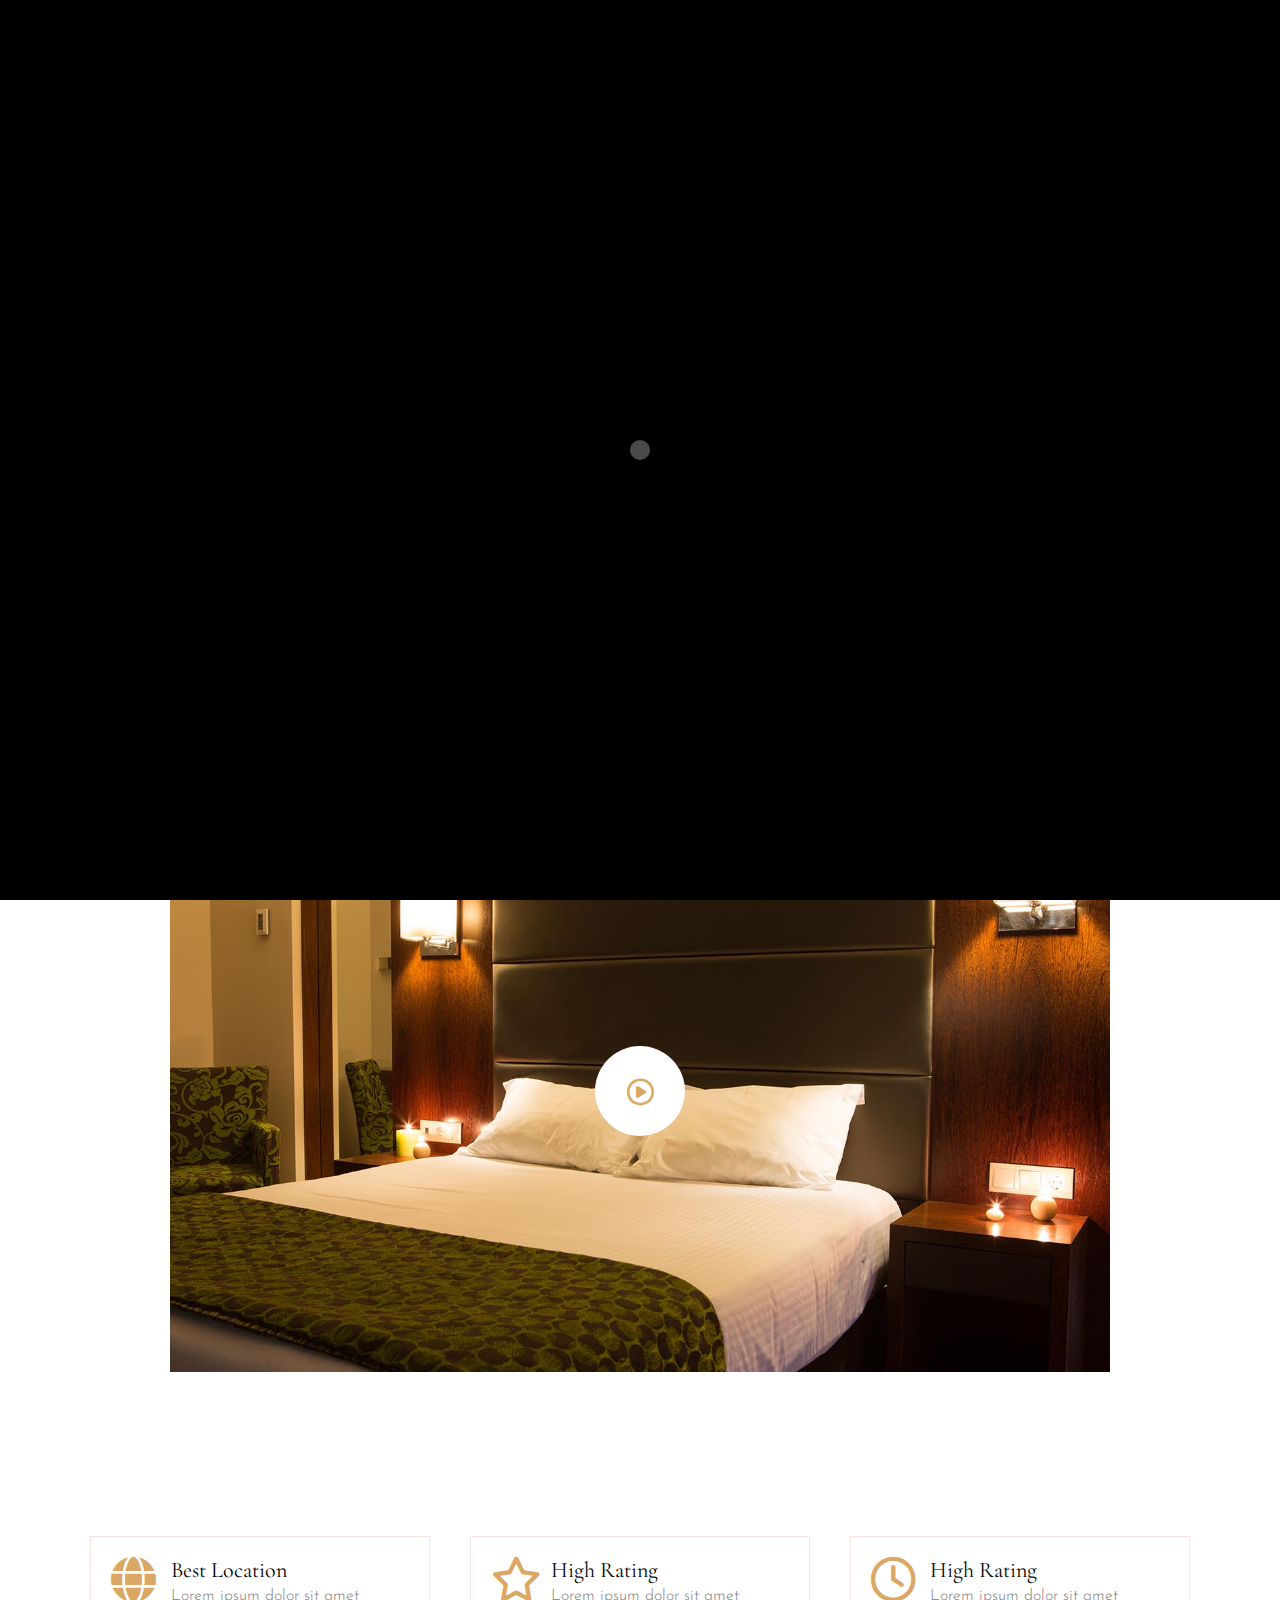
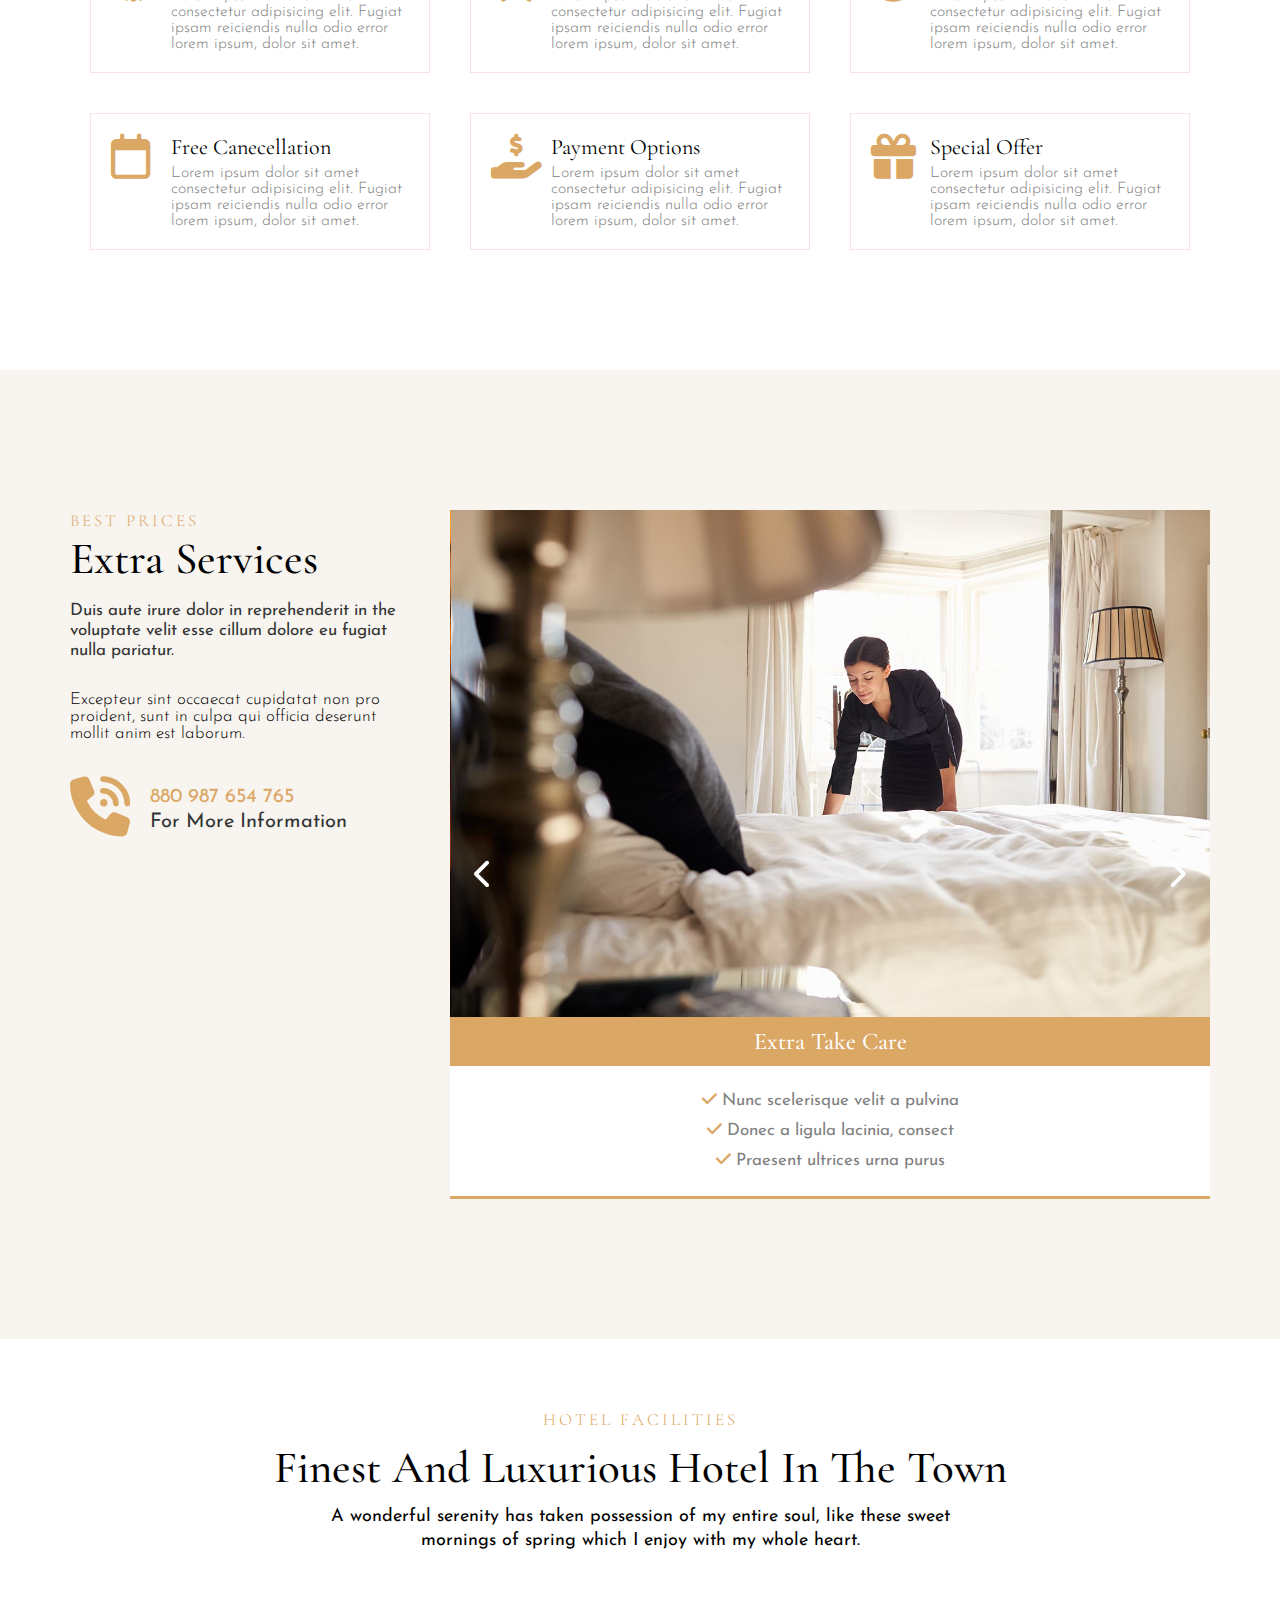
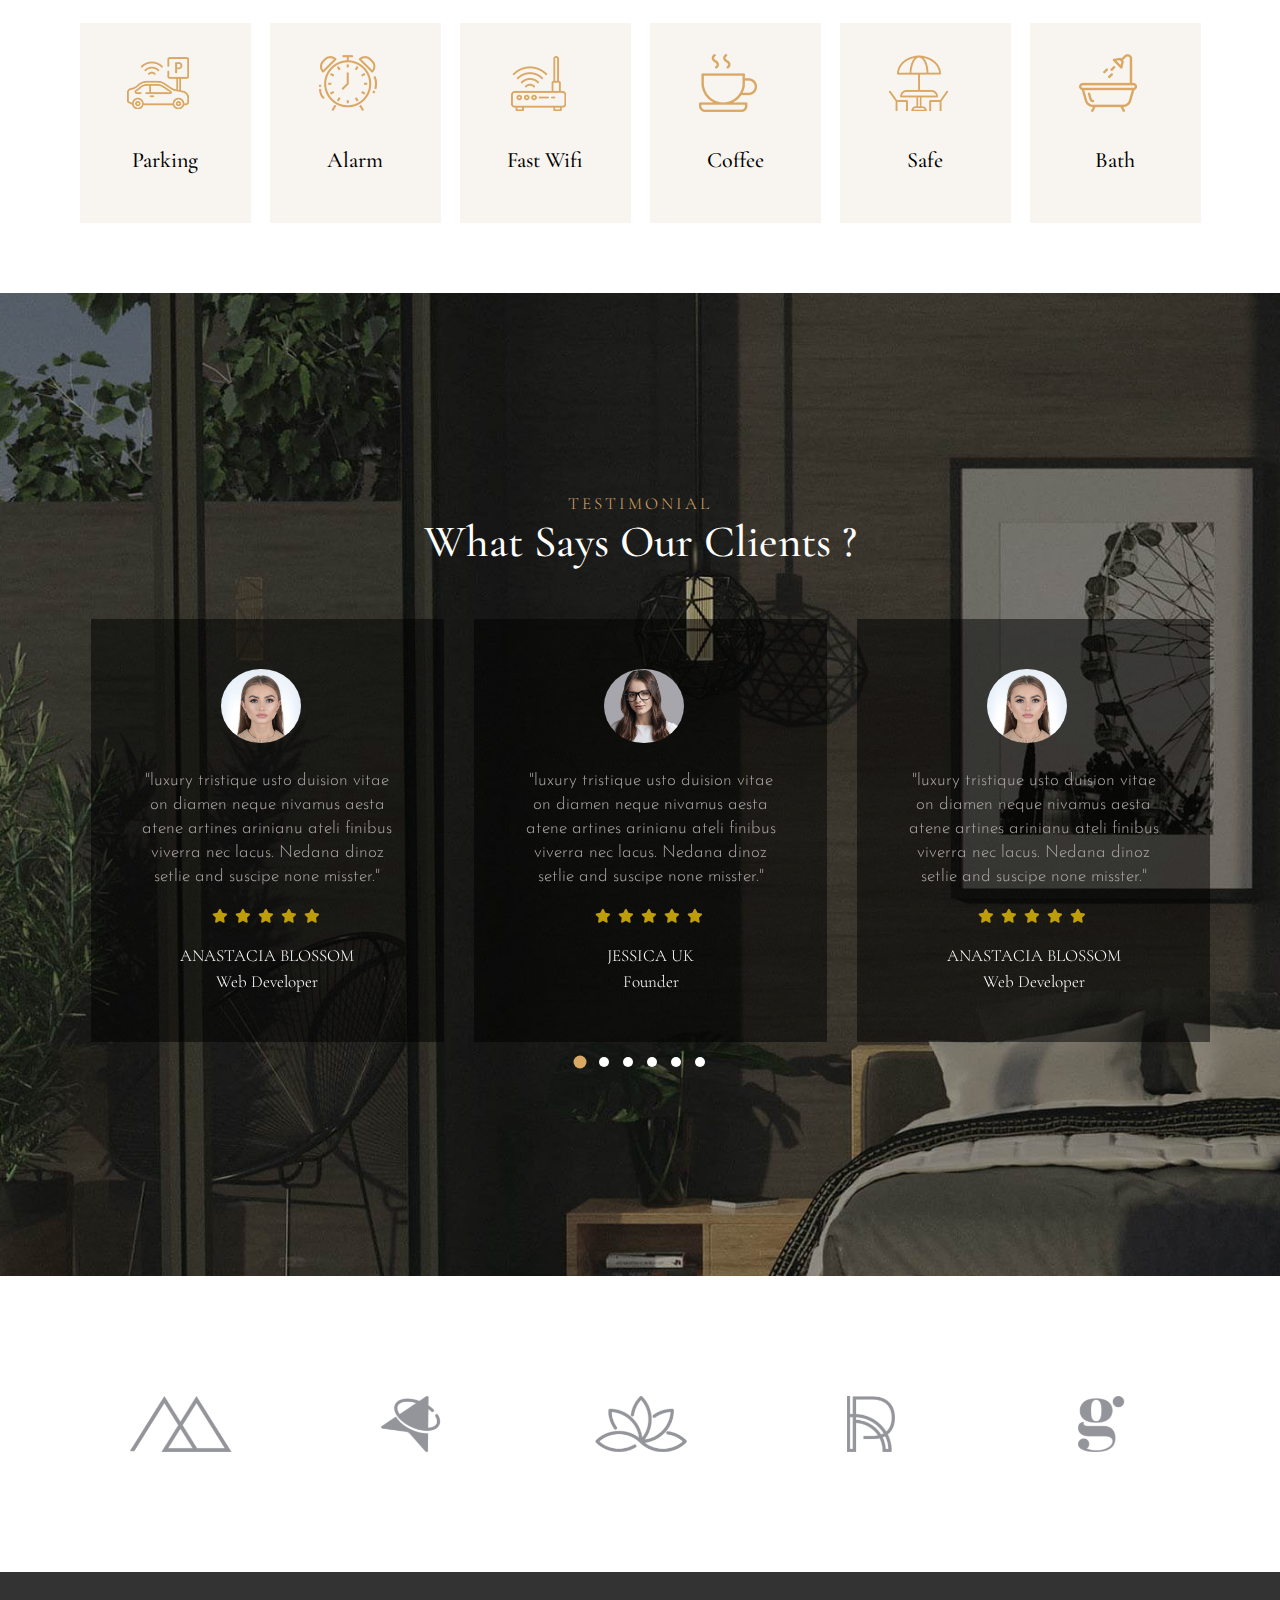
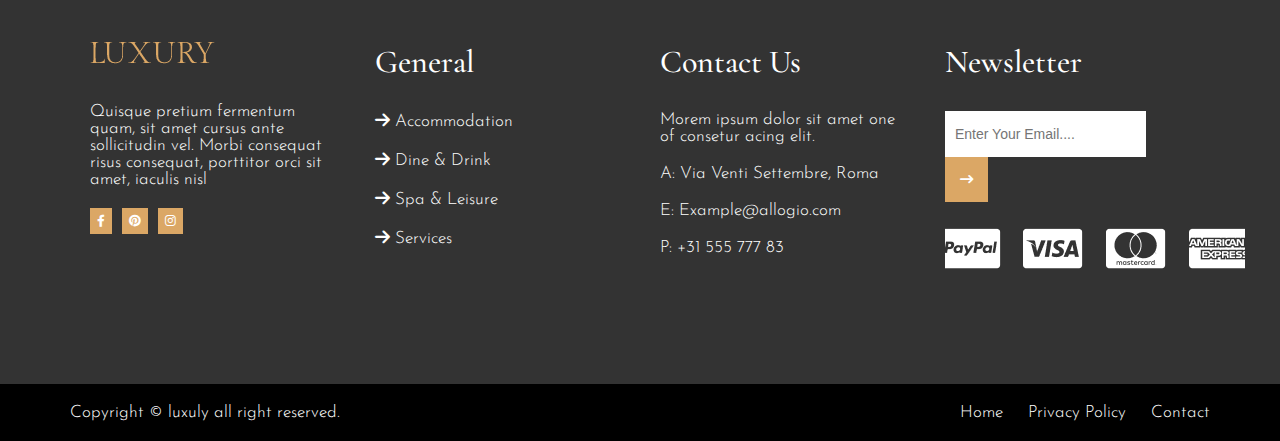
<file: aboutus.html>
<!DOCTYPE html>
<html lang="en">
<head>
    <meta charset="UTF-8">
    <meta name="viewport" content="width=device-width, initial-scale=1.0">
    <title>About Us -luxuly</title>
    <!----------------------------- Favicon Icon -------------------------->
    <link rel="shortcut icon" href="image/favicon.png" type="image/x-icon">

    <!------------------- fontawesome------------->
    <link rel="stylesheet" href="css/all.min.css">

    <!------------------- Owl carousel -------------->
    <link rel="stylesheet" href="css/owl.carousel.min.css">

    <link rel="stylesheet" href="css/owl.theme.default.min.css">
    
    <!-- ----------------------animetion------------- -->
    <link rel="stylesheet" href="css/animate.min.css">
    
    <!-------------------------------Style Sheet ---------------------------->
    <link rel="stylesheet" href="css/style.css">
</head>
<body>

        <!-- start loader section -->
        <div class="pre-loader">
            <div class="loader"></div>
        </div>
        <!-- end loader section -->

      <!-- start top to bottom -->
      <div class="go-top">
        <i class="fa-solid fa-chevron-up"></i>
    </div>
    <!-- end top to bottom -->
    
     <!-- Start Header section -->
     <header class="sticky">
        <div class="container">
                <div class="logo_h flex justify-between align-center ">
                    <div class="logo_img">
                        <a href="index.html">
                        <img  src="image/logo.png" alt="">
                        </a>
                    </div>
                    <div class="nav_h">
                        <nav>
                            <ul class="main_menu flex align-center">
                                <li><a href="index.html">Home</a></li>
                                <li><a href="aboutus.html">About</a></li>
                                <li><a href="#">Rooms & Suits<i class="fa-solid fa-chevron-down"></i></a>
                                    <ul class="sm">
                                        <li><a href="room2.html">Rooms</a></li>
                                        <li><a href="room2.html">Single Room</a></li>
                                    </ul>
                                </li>
                                <li><a href="#">Pages<i class="fa-solid fa-chevron-down"></i></a>
                                    <ul class="sm">
                                        <li><a href="aboutus.html">About Us</a></li>
                                        <li><a href="room2.html">>Room</a></li>
                                        <li><a href="room2.html">Single Room</a></li>
                                        <li><a href="faq.html">SPA FAQ</a></li>
                                        <li><a href="team.html">Team</a></li>
                                    </ul>
                                </li>
                                <li><a href="#">Blogs<i class="fa-solid fa-chevron-down"></i></a>
                                    <ul class="sm">
                                        <li><a href="blog1.html">Blog Grid</a></li>
                                        <li><a href="blog2.html">Blog List</a></li>
                                    </ul>
                                </li>
                                <li><a href="contact.html">Contact</a></li>
                                <li><a href="#" class="btn1">Get A quote </a></li>
                            </ul>
                        </nav>
                    </div>
                    
                </div>
         </div>
    </header>
    <!-- end Header section -->

    <!-- start slider section -->
    <div class="about_main"> 
        <div class="about_title">About Us
            <p>Home<i class="fa-solid fa-chevron-right"></i>About Us </p>
        </div>
    </div>
    <!-- end slider section -->

    <!-- start first section -->
    <section class="spacer">
        <div class="container">
            <div class="about_s1">
                <div class="p1">about Us</div>
                <div class="p2">Since 8+ Years</div>
                <p>Ut condimentum magna ut augue elementum ornare. Fusce posuere massa vitae maximus posuere. Mauris <br> sagittis consectetur vulputate. Curabitur commodo est quis felis porttitor eleifend. Sed efficitur sem mi, et <br> feugiat lorem scelerisque awesome hotel booking website for you.</p>
            </div>
            <div class="spacer">
                <div class="video_img">
                    <img src="image/video_img.jpeg" class="img" alt="">
                    <div class="video_icon">
                        <i class="fa-regular fa-circle-play"></i>
                    </div>
                </div>
            </div>
           </div>
    </section>
    <!-- end first section -->

    <!-- start second section -->
    <section >
        <div class="container">
            <div class="about_icon flex">
                <div class="div">
                    <div class="about_txt flex">
                        <i class="fa-solid fa-globe"></i>
                        <div class="description">
                            <p class="title">Best Location</p>
                            <p>Lorem ipsum dolor sit amet consectetur adipisicing elit. Fugiat ipsam reiciendis nulla odio error lorem ipsum, dolor sit amet.</p>
                        </div>
                    </div>
                </div>
                <div class="div">
                    <div class="about_txt flex">
                        <i class="fa-regular fa-star"></i>
                        <div class="description">
                            <p class="title">High Rating</p>
                            <p>Lorem ipsum dolor sit amet consectetur adipisicing elit. Fugiat ipsam reiciendis nulla odio error lorem ipsum, dolor sit amet.</p>
                        </div>
                    </div>
                </div>
                <div class="div">
                    <div class="about_txt flex">
                        <i class="fa-regular fa-clock"></i>
                        <div class="description">
                            <p class="title">High Rating</p>
                            <p>Lorem ipsum dolor sit amet consectetur adipisicing elit. Fugiat ipsam reiciendis nulla odio error lorem ipsum, dolor sit amet.</p>
                        </div>
                    </div>
                </div>
                <div class="div">
                    <div class="about_txt flex">
                        <i class="fa-regular fa-calendar"></i>
                        <div class="description">
                            <p class="title">Free Canecellation</p>
                            <p>Lorem ipsum dolor sit amet consectetur adipisicing elit. Fugiat ipsam reiciendis nulla odio error lorem ipsum, dolor sit amet.</p>
                        </div>
                    </div>
                </div>
                <div class="div">
                    <div class="about_txt flex">
                        <i class="fa-solid fa-hand-holding-dollar"></i>
                        <div class="description">
                            <p class="title">Payment Options</p>
                            <p>Lorem ipsum dolor sit amet consectetur adipisicing elit. Fugiat ipsam reiciendis nulla odio error lorem ipsum, dolor sit amet.</p>
                        </div>
                    </div>
                </div>
                <div class="div">
                    <div class="about_txt flex">
                        <i class="fa-solid fa-gift"></i>
                        <div class="description">
                            <p class="title">Special Offer</p>
                            <p>Lorem ipsum dolor sit amet consectetur adipisicing elit. Fugiat ipsam reiciendis nulla odio error lorem ipsum, dolor sit amet.</p>
                        </div>
                    </div>
                </div>
            </div>
        </div>
    </section>
    <!-- end second section -->

    <!-- start section7 -->
    <section class="section7 spacer">
        <div class="container">
            <div class="extra flex">
                <div class="left_txt">
                    <div class="p1">best prices</div>
                    <div class="p2">Extra Services</div>
                    <p class="first">Duis aute irure dolor in reprehenderit in the voluptate velit esse cillum dolore eu fugiat nulla pariatur.</p>
                    <p>Excepteur sint occaecat cupidatat non pro  proident, sunt in culpa qui officia deserunt mollit anim est laborum.</p>
                    <div class="icon_mobile flex">
                        <i class="fa-solid fa-phone-volume"></i>
                        <div class="num">880 987 654 765
                            <h4>For More Information</h4>
                        </div>
                    </div>

                </div>
                <div class="right_slider">
                    <div class="owl-carousel owl-theme" id="slider2">
                        <div class="item">
                            <div class="single_item">
                                <div class="image_7">
                                    <img src="image/slider2_1.jpeg" alt="">
                                </div>
                                <div class="slider2_txt1">Extra Take Care</div>
                                <div class="slider2_txt2">
                                    <p><i class="fa-solid fa-check"></i><span>Nunc scelerisque velit a pulvina</span></p>
                                    <p><i class="fa-solid fa-check"></i><span>Donec a ligula lacinia, consect</span></p>
                                    <p><i class="fa-solid fa-check"></i><span>Praesent ultrices urna purus</span></p>
                                </div>
                            </div>
                        </div>
                        <div class="item">
                            <div class="single_item">
                                <div class="image_7">
                                    <img src="image/slider2_2.jpeg" alt="">
                                </div>
                                <div class="slider2_txt1">Breakfast In Morning</div>
                                <div class="slider2_txt2">
                                    <p><i class="fa-solid fa-check"></i><span>Nunc scelerisque velit a pulvina</span></p>
                                    <p><i class="fa-solid fa-check"></i><span>Donec a ligula lacinia, consect</span></p>
                                    <p><i class="fa-solid fa-check"></i><span>Praesent ultrices urna purus</span></p>
                                </div>
                            </div>
                        </div>
                        <div class="item">
                            <div class="single_item">
                                <div class="image_7">
                                    <img src="image/slider2_1.jpeg" alt="">
                                </div>
                                <div class="slider2_txt1">Room Cleaning</div>
                                <div class="slider2_txt2">
                                    <p><i class="fa-solid fa-check"></i><span>Nunc scelerisque velit a pulvina</span></p>
                                    <p><i class="fa-solid fa-check"></i><span>Donec a ligula lacinia, consect</span></p>
                                    <p><i class="fa-solid fa-check"></i><span>Praesent ultrices urna purus</span></p>
                                </div>
                            </div>
                        </div>
                        <div class="item">
                            <div class="single_item">
                                <div class="image_7">
                                    <img src="image/slider2_3.jpeg" alt="">
                                </div>
                                <div class="slider2_txt1">Safe & Secure</div>
                                <div class="slider2_txt2">
                                    <p><i class="fa-solid fa-check"></i><span>Nunc scelerisque velit a pulvina</span></p>
                                    <p><i class="fa-solid fa-check"></i><span>Donec a ligula lacinia, consect</span></p>
                                    <p><i class="fa-solid fa-check"></i><span>Praesent ultrices urna purus</span></p>
                                </div>
                            </div>
                        </div>
                    </div>
                </div>
            </div>
        </div>
    </section>
    <!-- end section7 -->

    <!-- start fourth section -->
    <section class="spacer">
    <div class="container">
        <div class="facilities">
            <div class="p1">
                Hotel Facilities
            </div>
            <div class="p2">Finest And Luxurious Hotel In The Town</div>
            <div class="p3">A wonderful serenity has taken possession of my entire soul, like these sweet mornings of spring which I enjoy with my whole heart.</div>
        </div>
        <div class="s3_img flex">
            <div class="image_3">
                <span>
                    <img src="image/parking.png" alt="">
                    <div class="caption">Parking</div>
                </span>
            </div>
            <div class="image_3">
            <span>
                    <img src="image/alarm.png" alt="">
                    <div class="caption"> Alarm</div>
            </span>
            </div>
            <div class="image_3">
                <span>
                    <img src="image/wifi.png" alt="">
                    <div class="caption">Fast Wifi</div>
                </span>
            </div>
            <div class="image_3">
            <span>
                    <img src="image/coffee.png" alt="">
                    <div class="caption">Coffee</div>
            </span>
            </div>
            <div class="image_3">
                <span>
                    <img src="image/safe.png" alt="">
                    <div class="caption">Safe</div>
                </span>
            </div>
            <div class="image_3">
                <span>
                    <img src="image/bath.png" alt="">
                    <div class="caption">Bath</div>
                </span>
            </div>
        </div>
    </div>
    </section>
    <!-- end fourth section -->

    <!-- start section 8 -->
    <section class="section8">
    <div class="container">
    <div class="p1">testimonial</div>
    <div class="p2">What Says Our Clients ?</div>

    <div class="owl-carousel owl-theme" id="slider3">
        <div class="item">
            <div class="single_item">
                <div class="slider3_img">
                    <img src="image/slider3_1.jpeg" alt="">
                </div>
                <div class="information">
                    "luxury tristique usto duision vitae on diamen neque nivamus aesta atene artines arinianu ateli finibus viverra nec lacus. Nedana dinoz setlie and suscipe none misster."
                </div>
                <div class="icon_star">
                    <i class="fa-solid fa-star"></i>
                    <i class="fa-solid fa-star"></i>
                    <i class="fa-solid fa-star"></i>
                    <i class="fa-solid fa-star"></i>
                    <i class="fa-solid fa-star"></i>
                </div>
                <div class="name">Jessica UK
                    <p>Founder</p>
                </div>
            </div>
        </div>
        <div class="item">
            <div class="single_item">
                <div class="slider3_img">
                    <img src="image/slider3_2.jpeg" alt="">
                </div>
                <div class="information">
                    "luxury tristique usto duision vitae on diamen neque nivamus aesta atene artines arinianu ateli finibus viverra nec lacus. Nedana dinoz setlie and suscipe none misster."
                </div>
                <div class="icon_star">
                    <i class="fa-solid fa-star"></i>
                    <i class="fa-solid fa-star"></i>
                    <i class="fa-solid fa-star"></i>
                    <i class="fa-solid fa-star"></i>
                    <i class="fa-solid fa-star"></i>
                </div>
                <div class="name">Anastacia blossom
                    <p>web Developer</p>
                </div>
            </div>
        </div>
        <div class="item">
            <div class="single_item">
                <div class="slider3_img">
                    <img src="image/slider3_1.jpeg" alt="">
                </div>
                <div class="information">
                    "luxury tristique usto duision vitae on diamen neque nivamus aesta atene artines arinianu ateli finibus viverra nec lacus. Nedana dinoz setlie and suscipe none misster."
                </div>
                <div class="icon_star">
                    <i class="fa-solid fa-star"></i>
                    <i class="fa-solid fa-star"></i>
                    <i class="fa-solid fa-star"></i>
                    <i class="fa-solid fa-star"></i>
                    <i class="fa-solid fa-star"></i>
                </div>
                <div class="name">Jessica UK
                    <p>Founder</p>
                </div>
            </div>
        </div>
        <div class="item">
            <div class="single_item">
                <div class="slider3_img">
                    <img src="image/slider3_2.jpeg" alt="">
                </div>
                <div class="information">
                    "luxury tristique usto duision vitae on diamen neque nivamus aesta atene artines arinianu ateli finibus viverra nec lacus. Nedana dinoz setlie and suscipe none misster."
                </div>
                <div class="icon_star">
                    <i class="fa-solid fa-star"></i>
                    <i class="fa-solid fa-star"></i>
                    <i class="fa-solid fa-star"></i>
                    <i class="fa-solid fa-star"></i>
                    <i class="fa-solid fa-star"></i>
                </div>
                <div class="name">Anastacia blossom
                    <p>web Developer</p>
                </div>
            </div>
        </div>
        <div class="item">
            <div class="single_item">
                <div class="slider3_img">
                    <img src="image/slider3_1.jpeg" alt="">
                </div>
                <div class="information">
                    "luxury tristique usto duision vitae on diamen neque nivamus aesta atene artines arinianu ateli finibus viverra nec lacus. Nedana dinoz setlie and suscipe none misster."
                </div>
                <div class="icon_star">
                    <i class="fa-solid fa-star"></i>
                    <i class="fa-solid fa-star"></i>
                    <i class="fa-solid fa-star"></i>
                    <i class="fa-solid fa-star"></i>
                    <i class="fa-solid fa-star"></i>
                </div>
                <div class="name">Jessica UK
                    <p>Founder</p>
                </div>
            </div>
        </div>
        <div class="item">
            <div class="single_item">
                <div class="slider3_img">
                    <img src="image/slider3_2.jpeg" alt="">
                </div>
                <div class="information">
                    "luxury tristique usto duision vitae on diamen neque nivamus aesta atene artines arinianu ateli finibus viverra nec lacus. Nedana dinoz setlie and suscipe none misster."
                </div>
                <div class="icon_star">
                    <i class="fa-solid fa-star"></i>
                    <i class="fa-solid fa-star"></i>
                    <i class="fa-solid fa-star"></i>
                    <i class="fa-solid fa-star"></i>
                    <i class="fa-solid fa-star"></i>
                </div>
                <div class="name">Anastacia blossom
                    <p>web Developer</p>
                </div>
            </div>
        </div>
    
    </div>
</div>
    </section>
    <!-- end section 8 -->

    <!-- start section 11 -->
    <section class="section11 spacer">
    <div class="container">
        <div class="owl-carousel owl-theme" id="slider5">
            <div class="item">
                <div class="single_item">
                    <img src="image/s5_1.png" alt="">
                </div>
            </div>
            <div class="item">
                <div class="single_item">
                    <img src="image/s5_2.png" alt="">
                </div>
            </div>
            <div class="item">
                <div class="single_item">
                    <img src="image/s5_3.png" alt="">
                </div>
            </div>
            <div class="item">
                <div class="single_item">
                    <img src="image/s5_4.png" alt="">
                </div>
            </div>
            <div class="item">
                <div class="single_item">
                    <img src="image/s5_5.png" alt="">
                </div>
            </div>
            <div class="item">
                <div class="single_item">
                    <img src="image/s5_6.png" alt="">
                </div>
            </div>
        </div>
    </div>
    </section>
    <!-- end section 11 -->

    <!-- start footer section -->
    <footer>
    <section class="spacer">
        <div class="container">
            <div class="footer_main">
                <ul class="flex">
                    <li class="luxuly">
                        <img src="image/logo.png" alt="">
                        <p>Quisque pretium fermentum quam, sit amet cursus ante sollicitudin vel. Morbi consequat risus consequat, porttitor orci sit amet, iaculis nisl</p>
                        <div class="i_footer flex">
                            <div> <i class="fa-brands fa-facebook-f"></i></div>
                            <div>  <i class="fa-brands fa-pinterest"></i></div>
                            <div> <i class="fa-brands fa-instagram"></i></div>
                        </div>
                    </li>
                    <li>
                        <h2>General</h2>
                       <div><a href="#"> <i class="fa-solid fa-arrow-right"></i>Accommodation</a></div>
                        <div><a href="#"><i class="fa-solid fa-arrow-right"></i>Dine & Drink</a></div>
                        <div><a href="#"><i class="fa-solid fa-arrow-right"></i>Spa & Leisure</a></div>
                        <div><a href="#"><i class="fa-solid fa-arrow-right"></i>Services</a></div>
                    </li>
                    <li>
                        <h2>Contact Us</h2>
                        <p>Morem ipsum dolor sit amet one of consetur acing elit.</p>
                        <p>A: Via Venti Settembre, Roma</p>
                        <p>E: Example@allogio.com</p>
                        <p>P: +31 555 777 83</p>
                    </li>
                    <li >
                        <h2>Newsletter</h2>
                        <p>
                       <input type="email" name="email" placeholder="Enter Your Email....">
                       <button><i class="fa-solid fa-arrow-right-long"></i></button>
                        </p>
                        <img src="image/asset 25.png" alt="">
                    </li>
                </ul>
            </div>
        </div>
    </section>
    <div class="copy ">
        <div class="container">
           <div class="cp flex justify-between">
            <div>Copyright &copy; luxuly all right reserved.</div>
            <p>Home <span>Privacy Policy</span> <span>Contact</span></p>
           </div>
         </div>
    </div>
    </footer>
    <!-- end footer section -->

    <!-- jquery link -->
    <script src="js/code.jquery.com_jquery-3.7.0.min.js"></script>

        <!-- owl carousel -->
        <script src="js/owl.carousel.min.js"></script>
    
        <!-- wow js link -->
        <script src="js/wow.min.js"></script>
    
        <!-- script file link -->
        <script src="js/script.js"></script>
</body>
</html>
</file>
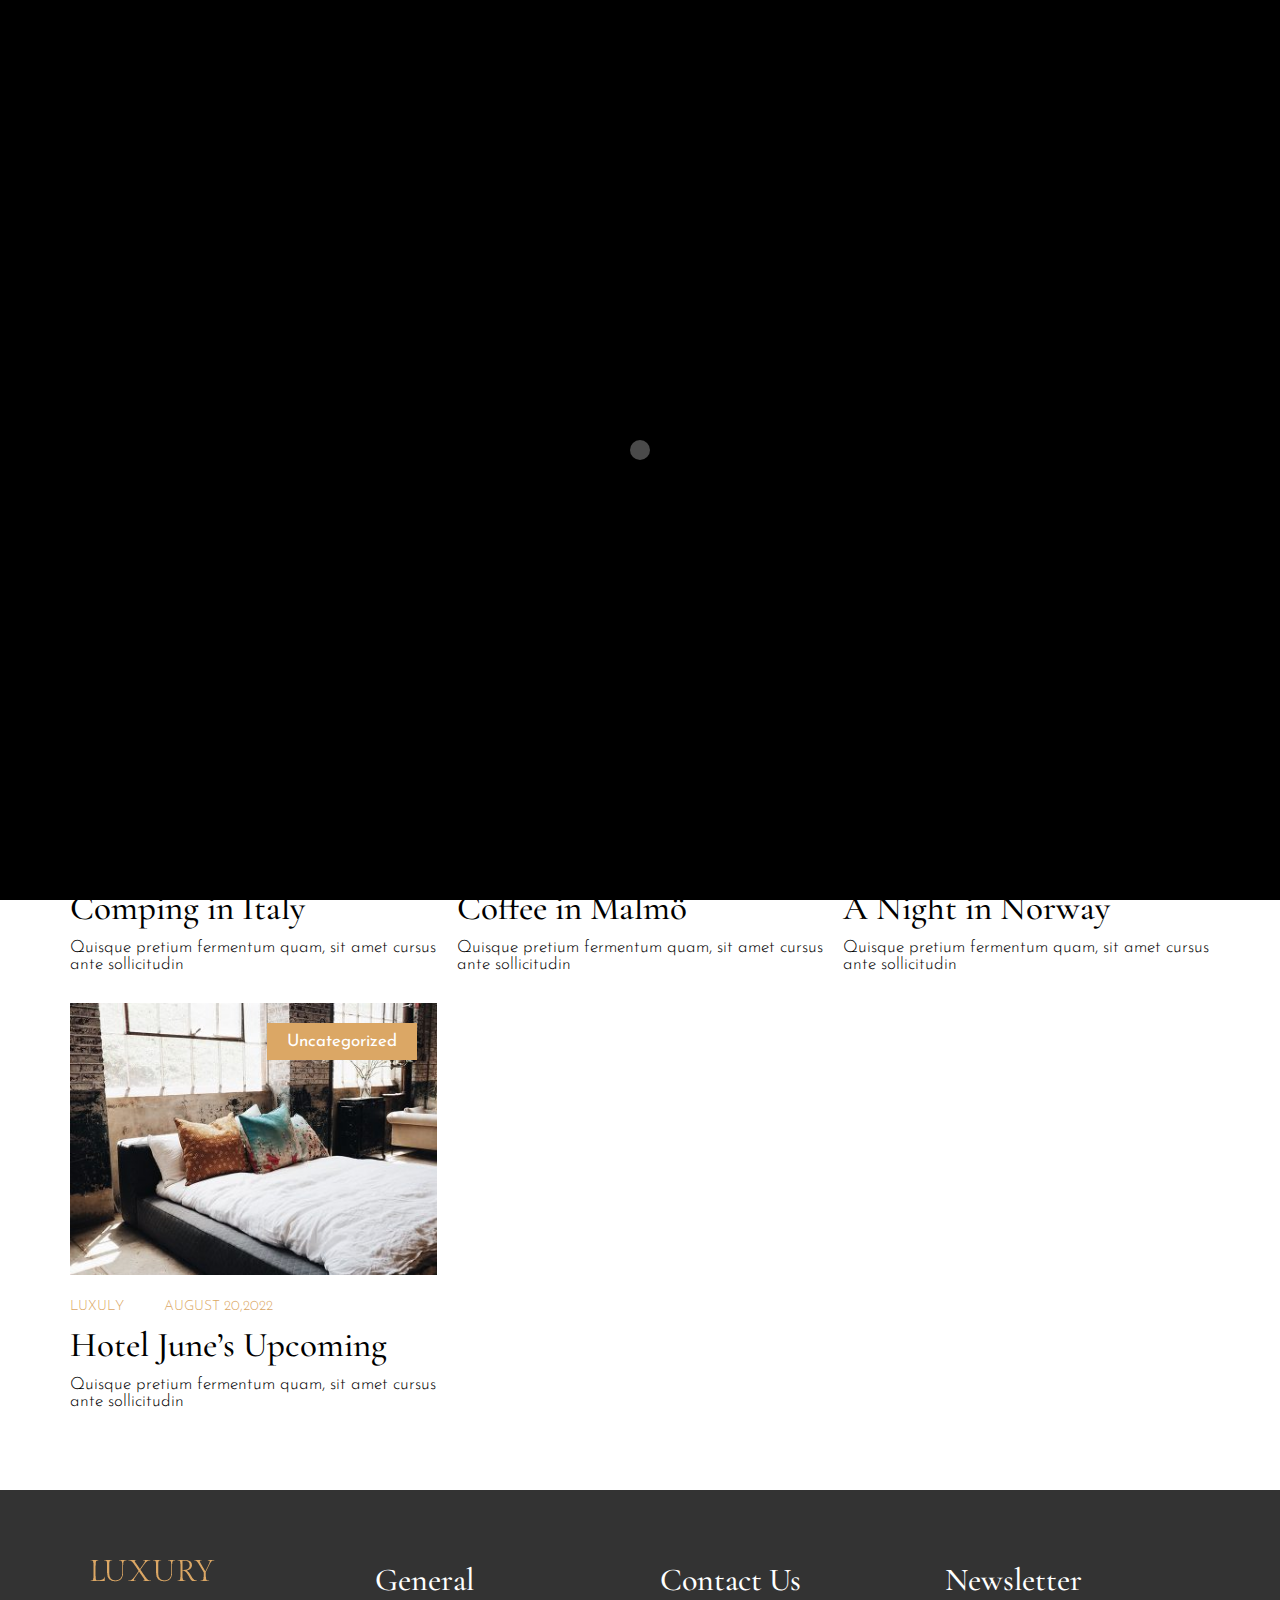
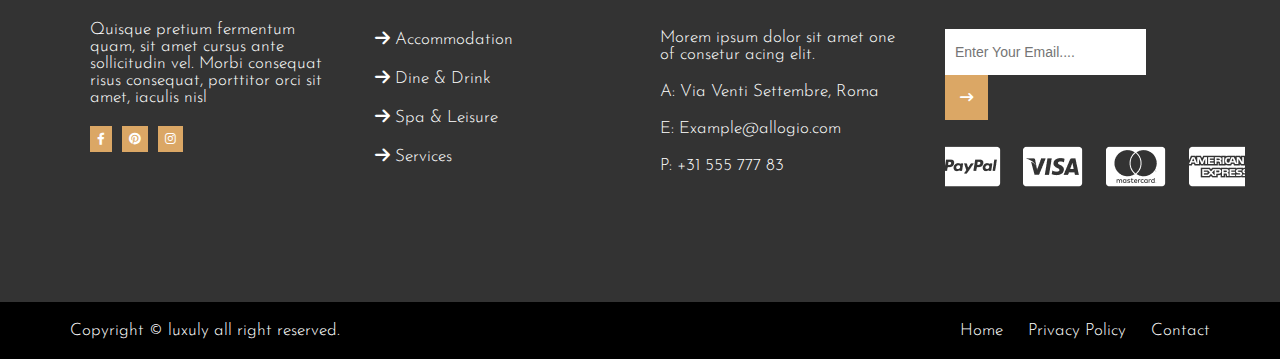
<file: blog1.html>
<!DOCTYPE html>
<html lang="en">
<head>
    <meta charset="UTF-8">
    <meta name="viewport" content="width=device-width, initial-scale=1.0">
    <title>Blog Grid -luxuly</title>
    <!----------------------------- Favicon Icon -------------------------->
    <link rel="shortcut icon" href="image/favicon.png" type="image/x-icon">

    <!------------------- fontawesome------------->
    <link rel="stylesheet" href="css/all.min.css">
    
    <!------------------- Owl carousel -------------->
    <link rel="stylesheet" href="css/owl.carousel.min.css">

    <link rel="stylesheet" href="css/owl.theme.default.min.css">

    <!-- ----------------------animetion------------- -->
    <link rel="stylesheet" href="css/animate.min.css">
    
    <!-------------------------------Style Sheet ---------------------------->
    <link rel="stylesheet" href="css/style.css">
</head>
<body>

        <!-- start loader section -->
        <div class="pre-loader">
            <div class="loader"></div>
        </div>
        <!-- end loader section -->

      <!-- start top to bottom -->
      <div class="go-top">
        <i class="fa-solid fa-chevron-up"></i>
    </div>
    <!-- end top to bottom -->
    
     <!-- Start Header section -->
     <header class="sticky">
        <div class="container">
                <div class="logo_h flex justify-between align-center ">
                    <div class="logo_img">
                        <a href="index.html">
                        <img  src="image/logo.png" alt="">
                        </a>
                    </div>
                    <div class="nav_h">
                        <nav>
                            <ul class="main_menu flex align-center">
                                <li><a href="index.html">Home</a></li>
                                <li><a href="aboutus.html">About</a></li>
                                <li><a href="#">Rooms & Suits<i class="fa-solid fa-chevron-down"></i></a>
                                    <ul class="sm">
                                        <li><a href="room2.html">Rooms</a></li>
                                        <li><a href="room2.html">Single Room</a></li>
                                    </ul>
                                </li>
                                <li><a href="#">Pages<i class="fa-solid fa-chevron-down"></i></a>
                                    <ul class="sm">
                                        <li><a href="aboutus.html">About Us</a></li>
                                        <li><a href="room2.html">>Room</a></li>
                                        <li><a href="room2.html">Single Room</a></li>
                                        <li><a href="faq.html">SPA FAQ</a></li>
                                        <li><a href="team.html">Team</a></li>
                                    </ul>
                                </li>
                                <li><a href="#">Blogs<i class="fa-solid fa-chevron-down"></i></a>
                                    <ul class="sm">
                                        <li><a href="blog1.html">Blog Grid</a></li>
                                        <li><a href="blog2.html">Blog List</a></li>
                                    </ul>
                                </li>
                                <li><a href="contact.html">Contact</a></li>
                                <li><a href="#" class="btn1">Get A quote </a></li>
                            </ul>
                        </nav>
                    </div>
                    
                </div>
         </div>
    </header>
    <!-- end Header section -->

    <!-- start slider section -->
    <div class="blogimg">
        <div class="blog_title">Blog Grid
            <p>Home<i class="fa-solid fa-chevron-right"></i>Blog Grid </p>
        </div>
    </div>
    <!-- end slider section -->

    <!-- start main blog section -->
    <div class="spacer">
        <div class="container">
            <div class="blog_img flex">
                <div class="bimg">
                    <div class="image">
                       <a href="#"> <img src="image/s9_1.jpeg" alt="">
                            <div class="design">
                                Hotel  Design
                            </div>
                    </a>
                    </div>
                    <div class="blog_txt">
                        <a href="">luxuly</a><span>august 20,2022</span>
                        </span>
                        <div class="title"><a href="#"> Comping in Italy</a></div>
                            <p>Quisque pretium fermentum quam, sit amet cursus ante sollicitudin </p>
                    </div>
                </div>
                <div class="bimg">
                    <div class="image">
                        <a href="#"> <img src="image/s9_2.jpeg" alt="">
                            <div class="design"> New Place</div>
                        </a>
                    </div>
                    <div class="blog_txt">
                        <a href="">luxuly</a><span>august 20,2022</span>
                        </span>
                        <div class="title"><a href="#">  Coffee in Malmö</a></div>
                            <p>Quisque pretium fermentum quam, sit amet cursus ante sollicitudin </p>
                    </div>
                </div>
                <div class="bimg">
                    <div class="image">
                        <a href="#">   <img src="image/s9_3.jpeg" alt="">
                            <div class="design">City Grid</div>
                        </a>

                    </div>
                    <div class="blog_txt">
                        <a href="">luxuly</a><span>august 20,2022</span>
                        </span>
                        <div class="title"><a href="#"> A Night in Norway</a></div>
                            <p>Quisque pretium fermentum quam, sit amet cursus ante sollicitudin </p>
                    </div>
                </div>
                <div class="bimg">
                    <div class="image">
                        <a href="#"><img src="image/s9_1.jpeg" alt="">
                            <div class="design">Uncategorized</div>
                        </a>
                    </div>
                    <div class="blog_txt">
                        <a href="">luxuly</a><span>august 20,2022</span>
                        </span>
                        <div class="title"><a href="#"> Hotel June’s Upcoming</a></div>
                            <p>Quisque pretium fermentum quam, sit amet cursus ante sollicitudin </p>
                    </div>
                </div>
            </div>
        </div>
    </div>
    <!-- end main blog section -->

    <!-- start footer section -->
    <footer>
        <section class="spacer">
            <div class="container">
                <div class="footer_main">
                    <ul class="flex">
                        <li class="luxuly">
                            <img src="image/logo.png" alt="">
                            <p>Quisque pretium fermentum quam, sit amet cursus ante sollicitudin vel. Morbi consequat risus consequat, porttitor orci sit amet, iaculis nisl</p>
                            <div class="i_footer flex">
                                <div> <i class="fa-brands fa-facebook-f"></i></div>
                                <div>  <i class="fa-brands fa-pinterest"></i></div>
                                <div> <i class="fa-brands fa-instagram"></i></div>
                            </div>
                        </li>
                        <li>
                            <h2>General</h2>
                        <div><a href="#"> <i class="fa-solid fa-arrow-right"></i>Accommodation</a></div>
                            <div><a href="#"><i class="fa-solid fa-arrow-right"></i>Dine & Drink</a></div>
                            <div><a href="#"><i class="fa-solid fa-arrow-right"></i>Spa & Leisure</a></div>
                            <div><a href="#"><i class="fa-solid fa-arrow-right"></i>Services</a></div>
                        </li>
                        <li>
                            <h2>Contact Us</h2>
                            <p>Morem ipsum dolor sit amet one of consetur acing elit.</p>
                            <p>A: Via Venti Settembre, Roma</p>
                            <p>E: Example@allogio.com</p>
                            <p>P: +31 555 777 83</p>
                        </li>
                        <li >
                            <h2>Newsletter</h2>
                            <p>
                        <input type="email" name="email" placeholder="Enter Your Email....">
                        <button><i class="fa-solid fa-arrow-right-long"></i></button>
                            </p>
                            <img src="image/asset 25.png" alt="">
                        </li>
                    </ul>
                </div>
            </div>
        </section>
        <div class="copy ">
            <div class="container">
            <div class="cp flex justify-between">
                <div>Copyright &copy; luxuly all right reserved.</div>
                <p>Home <span>Privacy Policy</span> <span>Contact</span></p>
            </div>
            </div>
        </div>
    </footer>
    <!-- end footer section  -->

    <!-- jquery link -->
    <script src="js/code.jquery.com_jquery-3.7.0.min.js"></script>

    <!-- owl carousel -->
    <script src="js/owl.carousel.min.js"></script>

    <!-- wow js link -->
    <script src="js/wow.min.js"></script>

    <!-- script file link -->
    <script src="js/script.js"></script>
</body>
</html>
</file>
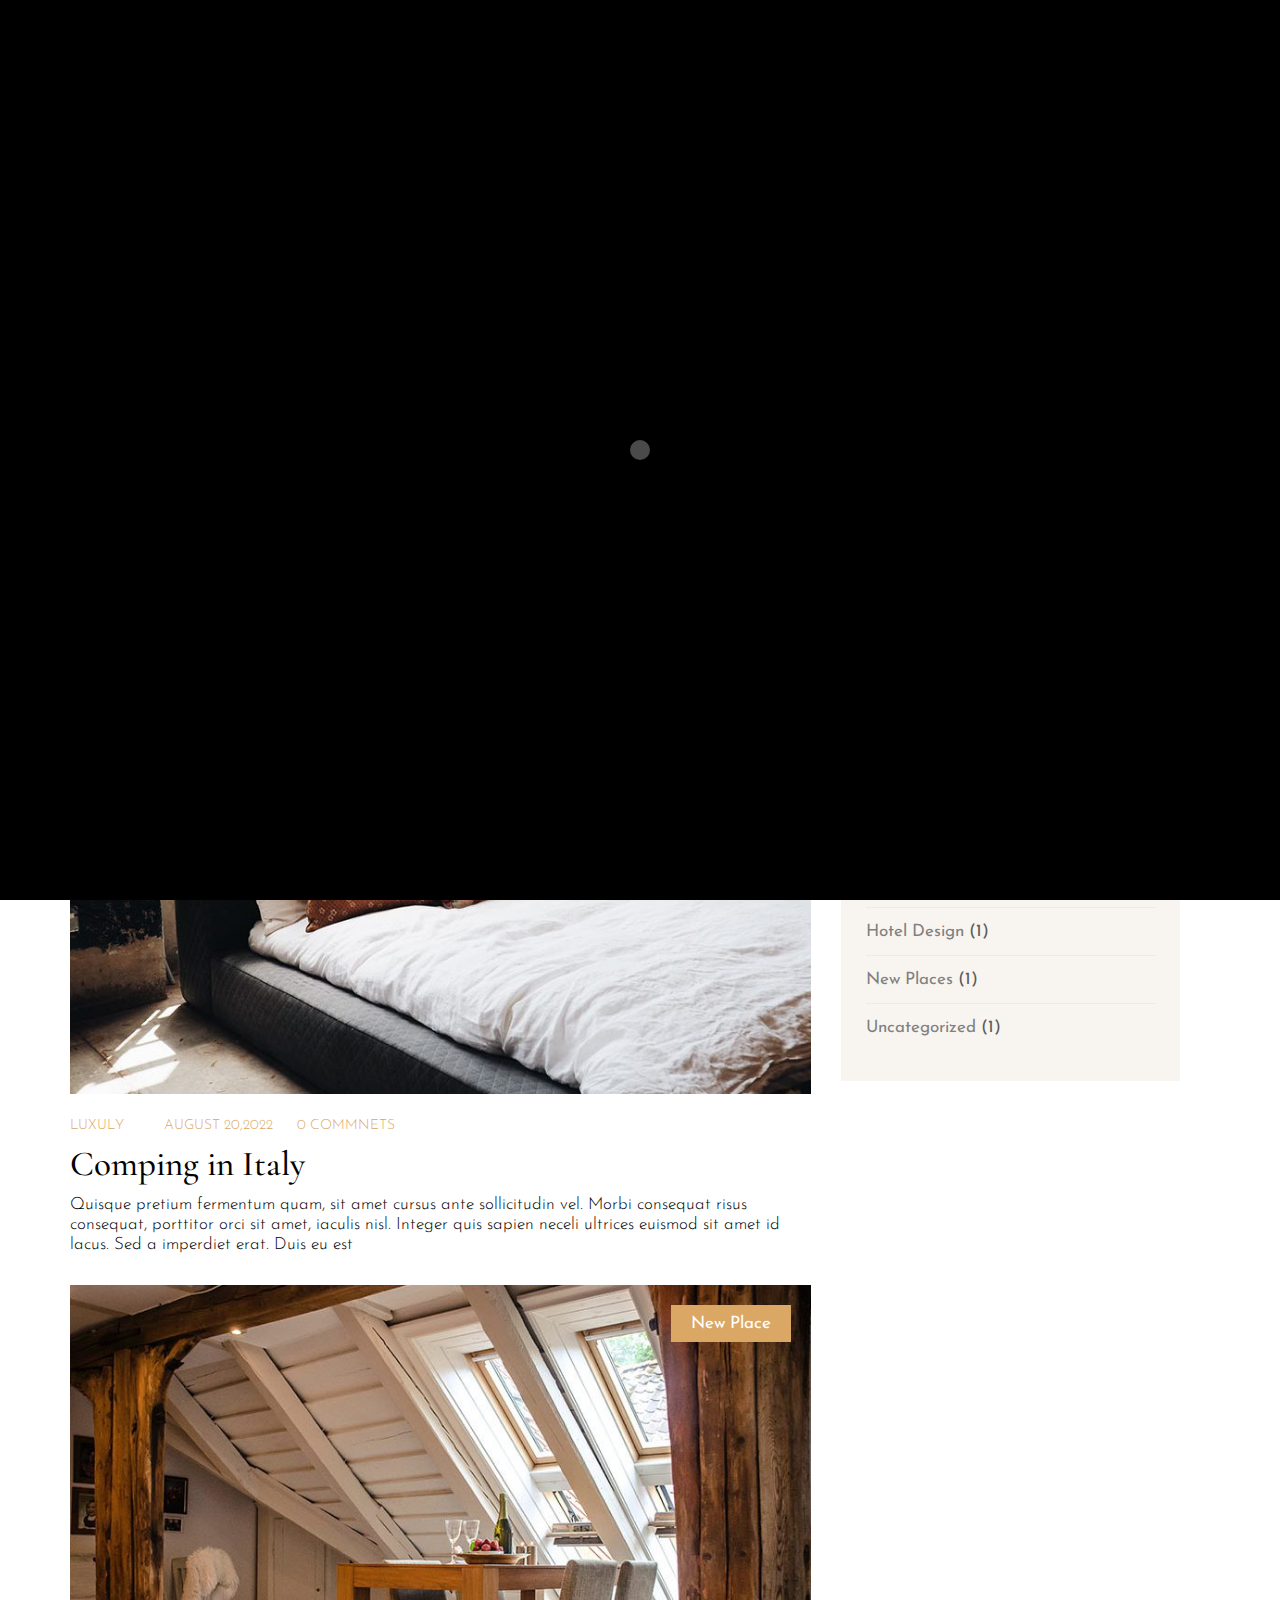
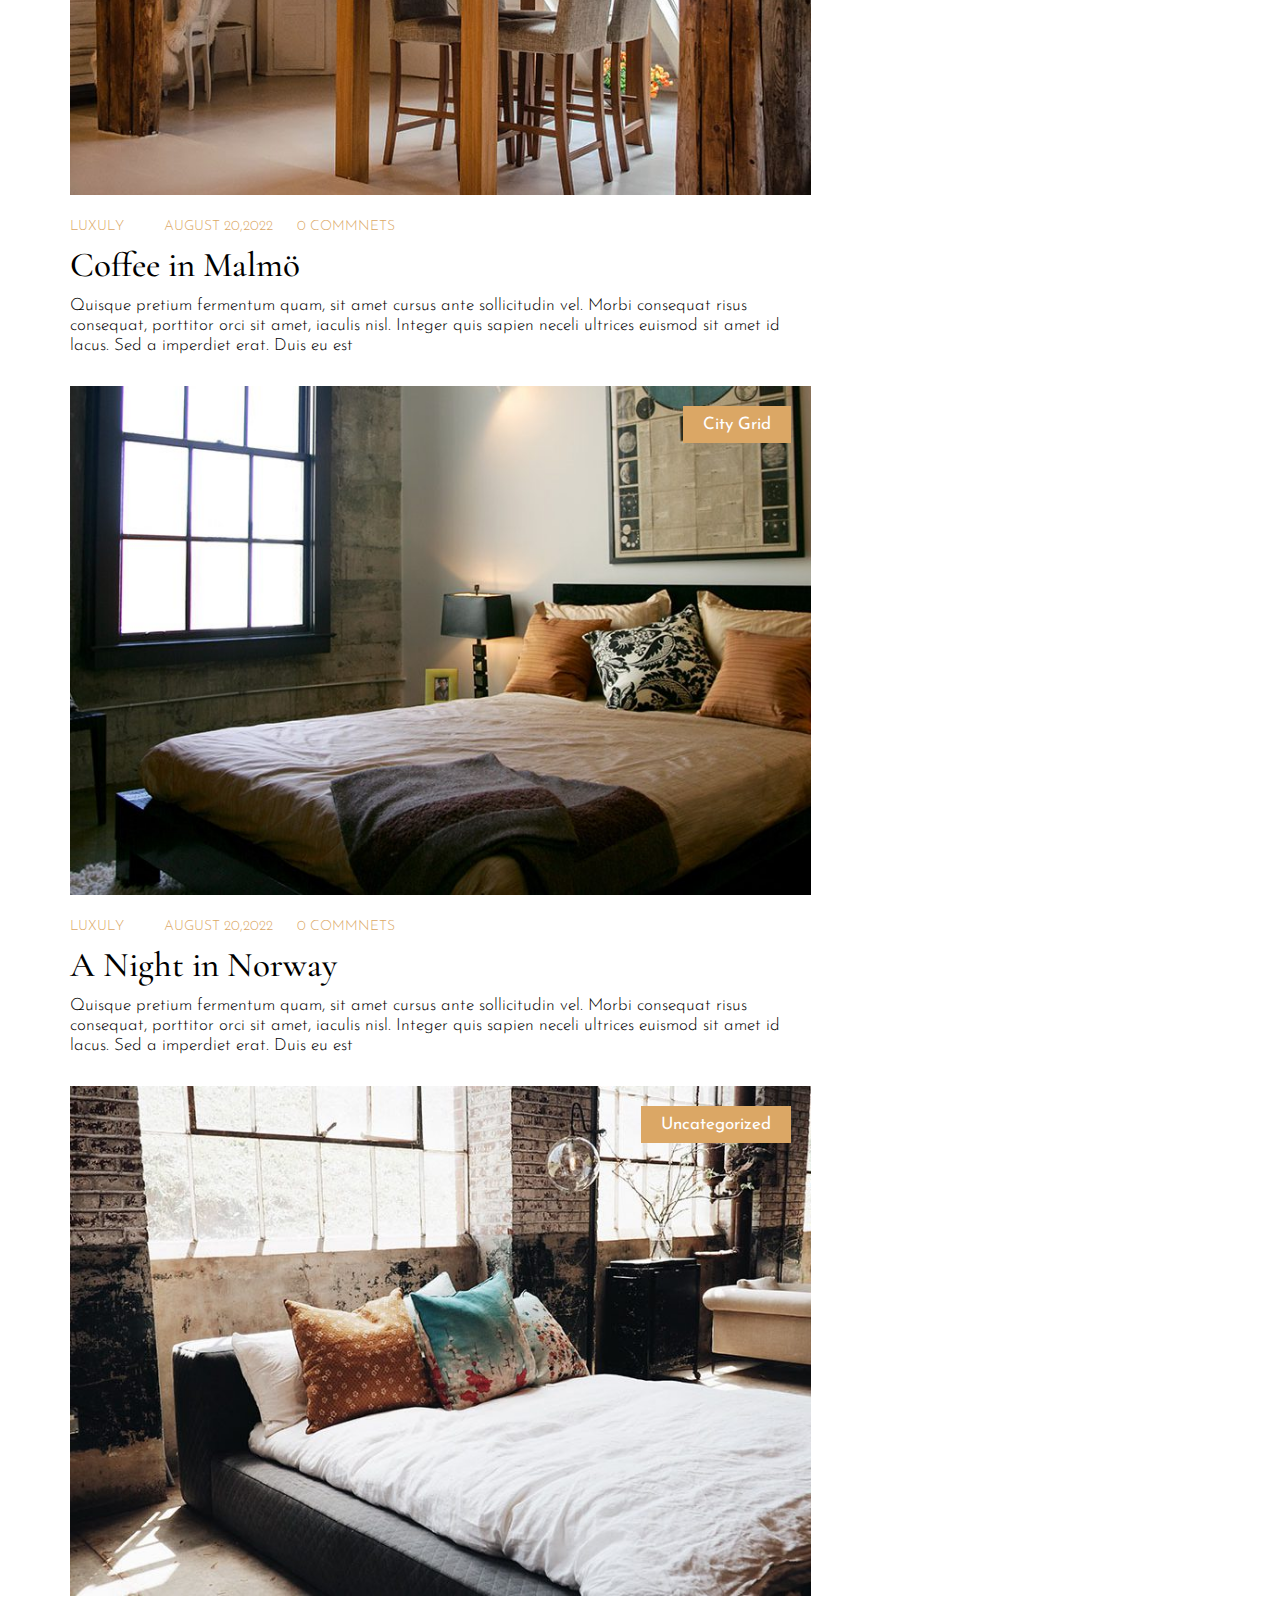
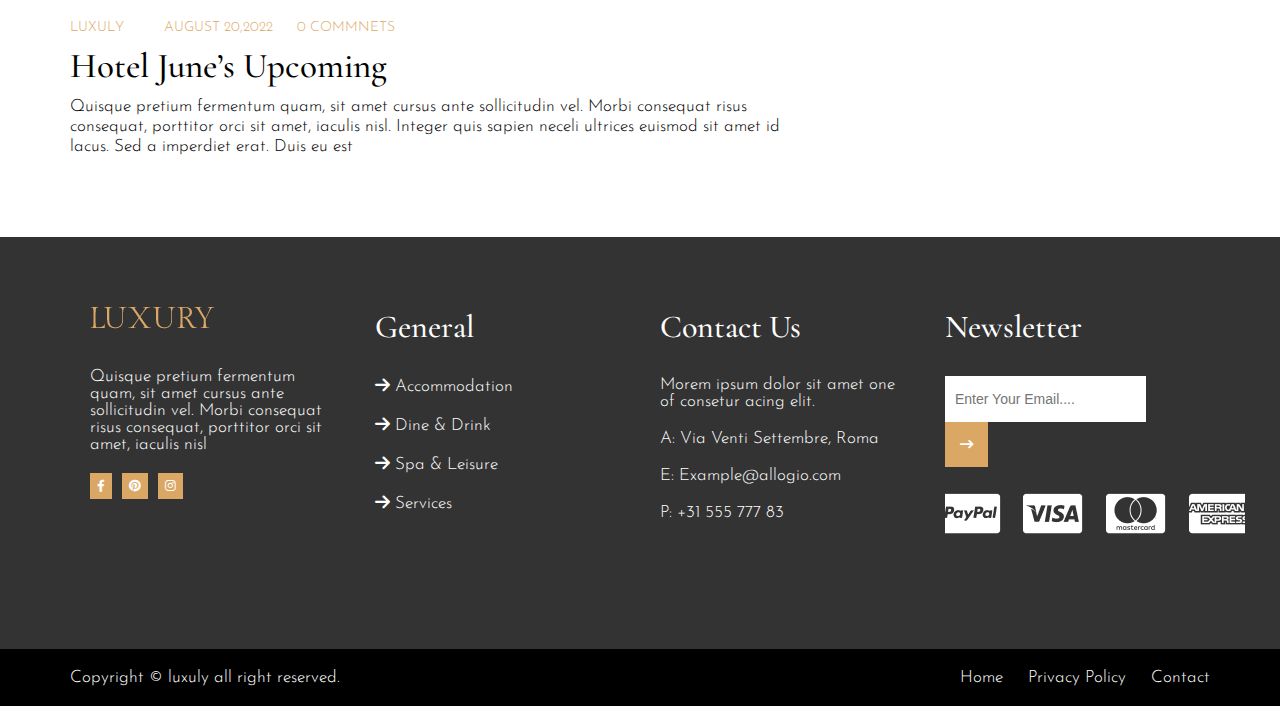
<file: blog2.html>
<!DOCTYPE html>
<html lang="en">
<head>
    <meta charset="UTF-8">
    <meta name="viewport" content="width=device-width, initial-scale=1.0">
    <title>Blog List -luxuly</title>
    <!----------------------------- Favicon Icon -------------------------->
    <link rel="shortcut icon" href="image/favicon.png" type="image/x-icon">
    
    <!------------------- fontawesome------------->
    <link rel="stylesheet" href="css/all.min.css">
    
    <!------------------- Owl carousel -------------->
    <link rel="stylesheet" href="css/owl.carousel.min.css">
    
    <link rel="stylesheet" href="css/owl.theme.default.min.css">
    <!-- ----------------------animetion------------- -->
    <link rel="stylesheet" href="css/animate.min.css">
    
    <!-------------------------------Style Sheet ---------------------------->
    <link rel="stylesheet" href="css/style.css">
    
</head>
<body>

        <!-- start loader section -->
        <div class="pre-loader">
            <div class="loader"></div>
        </div>
        <!-- end loader section -->

      <!-- start top to bottom -->
      <div class="go-top">
        <i class="fa-solid fa-chevron-up"></i>
    </div>
    <!-- end top to bottom -->
    
     <!-- Start Header section -->
     <header class="sticky">
        <div class="container">
                <div class="logo_h flex justify-between align-center ">
                    <div class="logo_img">
                        <a href="index.html">
                        <img  src="image/logo.png" alt="">
                        </a>
                    </div>
                    <div class="nav_h">
                        <nav>
                            <ul class="main_menu flex align-center">
                                <li><a href="index.html">Home</a></li>
                                <li><a href="aboutus.html">About</a></li>
                                <li><a href="#">Rooms & Suits<i class="fa-solid fa-chevron-down"></i></a>
                                    <ul class="sm">
                                        <li><a href="room2.html">Rooms</a></li>
                                        <li><a href="room2.html">Single Room</a></li>
                                    </ul>
                                </li>
                                <li><a href="#">Pages<i class="fa-solid fa-chevron-down"></i></a>
                                    <ul class="sm">
                                        <li><a href="aboutus.html">About Us</a></li>
                                        <li><a href="room2.html">>Room</a></li>
                                        <li><a href="room2.html">Single Room</a></li>
                                        <li><a href="faq.html">SPA FAQ</a></li>
                                        <li><a href="team.html">Team</a></li>
                                    </ul>
                                </li>
                                <li><a href="#">Blogs<i class="fa-solid fa-chevron-down"></i></a>
                                    <ul class="sm">
                                        <li><a href="blog1.html">Blog Grid</a></li>
                                        <li><a href="blog2.html">Blog List</a></li>
                                    </ul>
                                </li>
                                <li><a href="contact.html">Contact</a></li>
                                <li><a href="#" class="btn1">Get A quote </a></li>
                            </ul>
                        </nav>
                    </div>
                    
                </div>
         </div>
    </header>
    <!-- end Header section -->

    <!-- start slider section -->
    <div class="blog_2">
        <div class="blog_title">Blog List
            <p>Home<i class="fa-solid fa-chevron-right"></i>Blog List </p>
        </div>
    </div>
    <!-- end slider section -->

    <!-- start main blog section -->
    <section class="spacer">
        <div class="container">
            <div class="blog2 flex justify-between">
                <div class="august">
                    <div class="blog2_img">
                        <a href="#"><img src="image/blog4-800x550.jpg" alt="">
                            <div class="design">Hotel  Design</div>
                        </a>
                    </div>
                    <div class="blog2_txt">
                        <a href="">luxuly</a><span>august 20,2022 </span><a href="#"> 0 commnets</a>
                    </span>
                    <div class="title"><a href="#"> Comping in Italy</a></div>
                        <p>Quisque pretium fermentum quam, sit amet cursus ante sollicitudin vel. Morbi consequat risus consequat, porttitor orci sit amet, iaculis nisl. Integer quis sapien neceli ultrices euismod sit amet id lacus. Sed a imperdiet erat. Duis eu est </p>
                    </div>
                    <div class="blog2_img">
                        <a href="#"><img src="image/blog2-800x550.jpg" alt="">
                            <div class="design">New Place</div>
                        </a>
                    </div>
                    <div class="blog2_txt">
                        <a href="">luxuly</a><span>august 20,2022 </span><a href="#"> 0 commnets</a>
                    </span>
                    <div class="title"><a href="#"> Coffee in Malmö</a></div>
                        <p>Quisque pretium fermentum quam, sit amet cursus ante sollicitudin vel. Morbi consequat risus consequat, porttitor orci sit amet, iaculis nisl. Integer quis sapien neceli ultrices euismod sit amet id lacus. Sed a imperdiet erat. Duis eu est </p>
                    </div>
                    <div class="blog2_img">
                        <a href="#"><img src="image/blog1-800x550.jpg" alt="">
                            <div class="design">City Grid</div>
                        </a>
                    </div>
                    <div class="blog2_txt">
                        <a href="">luxuly</a><span>august 20,2022 </span><a href="#"> 0 commnets</a>
                    </span>
                    <div class="title"><a href="#"> A Night in Norway</a></div>
                        <p>Quisque pretium fermentum quam, sit amet cursus ante sollicitudin vel. Morbi consequat risus consequat, porttitor orci sit amet, iaculis nisl. Integer quis sapien neceli ultrices euismod sit amet id lacus. Sed a imperdiet erat. Duis eu est </p>
                    </div>
                    <div class="blog2_img">
                        <a href="#"><img src="image/blog4-800x550.jpg" alt="">
                            <div class="design">Uncategorized</div>
                        </a>
                    </div>
                    <div class="blog2_txt">
                        <a href="">luxuly</a><span>august 20,2022 </span><a href="#"> 0 commnets</a>
                    </span>
                    <div class="title"><a href="#"> Hotel June’s Upcoming</a></div>
                        <p>Quisque pretium fermentum quam, sit amet cursus ante sollicitudin vel. Morbi consequat risus consequat, porttitor orci sit amet, iaculis nisl. Integer quis sapien neceli ultrices euismod sit amet id lacus. Sed a imperdiet erat. Duis eu est </p>
                    </div>
                </div>
                <div class="categories">
                    <div class="s_box">
                        <input type="text" placeholder="Search Here" class="search">
                        <i class="fa-solid fa-magnifying-glass s-icon"></i>
                    </div>
                    <div class="cat">
                        <div class="p2">Categories</div>
                        <div class="cat_s"></div>
                       <div>
                            <a href="#">City Guide <span>(1)</span></a>
                            <a href="#">Hotel Design <span>(1)</span></a>
                            <a href="#">New  Places <span>(1)</span></a>
                            <a href="#">Uncategorized <span>(1)</span></a>
                       </div>
                    </div>
                </div>

            </div>
        </div>
    </section>
    <!-- end main blog section -->

    <!-- start footer section -->
    <footer>
    <section class="spacer">
        <div class="container">
            <div class="footer_main">
                <ul class="flex">
                    <li class="luxuly">
                        <img src="image/logo.png" alt="">
                        <p>Quisque pretium fermentum quam, sit amet cursus ante sollicitudin vel. Morbi consequat risus consequat, porttitor orci sit amet, iaculis nisl</p>
                        <div class="i_footer flex">
                            <div> <i class="fa-brands fa-facebook-f"></i></div>
                            <div>  <i class="fa-brands fa-pinterest"></i></div>
                            <div> <i class="fa-brands fa-instagram"></i></div>
                        </div>
                    </li>
                    <li>
                        <h2>General</h2>
                       <div><a href="#"> <i class="fa-solid fa-arrow-right"></i>Accommodation</a></div>
                        <div><a href="#"><i class="fa-solid fa-arrow-right"></i>Dine & Drink</a></div>
                        <div><a href="#"><i class="fa-solid fa-arrow-right"></i>Spa & Leisure</a></div>
                        <div><a href="#"><i class="fa-solid fa-arrow-right"></i>Services</a></div>
                    </li>
                    <li>
                        <h2>Contact Us</h2>
                        <p>Morem ipsum dolor sit amet one of consetur acing elit.</p>
                        <p>A: Via Venti Settembre, Roma</p>
                        <p>E: Example@allogio.com</p>
                        <p>P: +31 555 777 83</p>
                    </li>
                    <li >
                        <h2>Newsletter</h2>
                        <p>
                       <input type="email" name="email" placeholder="Enter Your Email....">
                       <button><i class="fa-solid fa-arrow-right-long"></i></button>
                        </p>
                        <img src="image/asset 25.png" alt="">
                    </li>
                </ul>
            </div>
        </div>
    </section>
    <div class="copy ">
        <div class="container">
           <div class="cp flex justify-between">
            <div>Copyright &copy; luxuly all right reserved.</div>
            <p>Home <span>Privacy Policy</span> <span>Contact</span></p>
           </div>
         </div>
    </div>
    </footer>
    <!-- end footer section -->


    <!-- jquery link -->
    <script src="js/code.jquery.com_jquery-3.7.0.min.js"></script>

    <!-- owl carousel -->
    <script src="js/owl.carousel.min.js"></script>

    <!-- wow js link -->
    <script src="js/wow.min.js"></script>

    <!-- script file link -->
    <script src="js/script.js"></script>
</body>
</html>
</file>
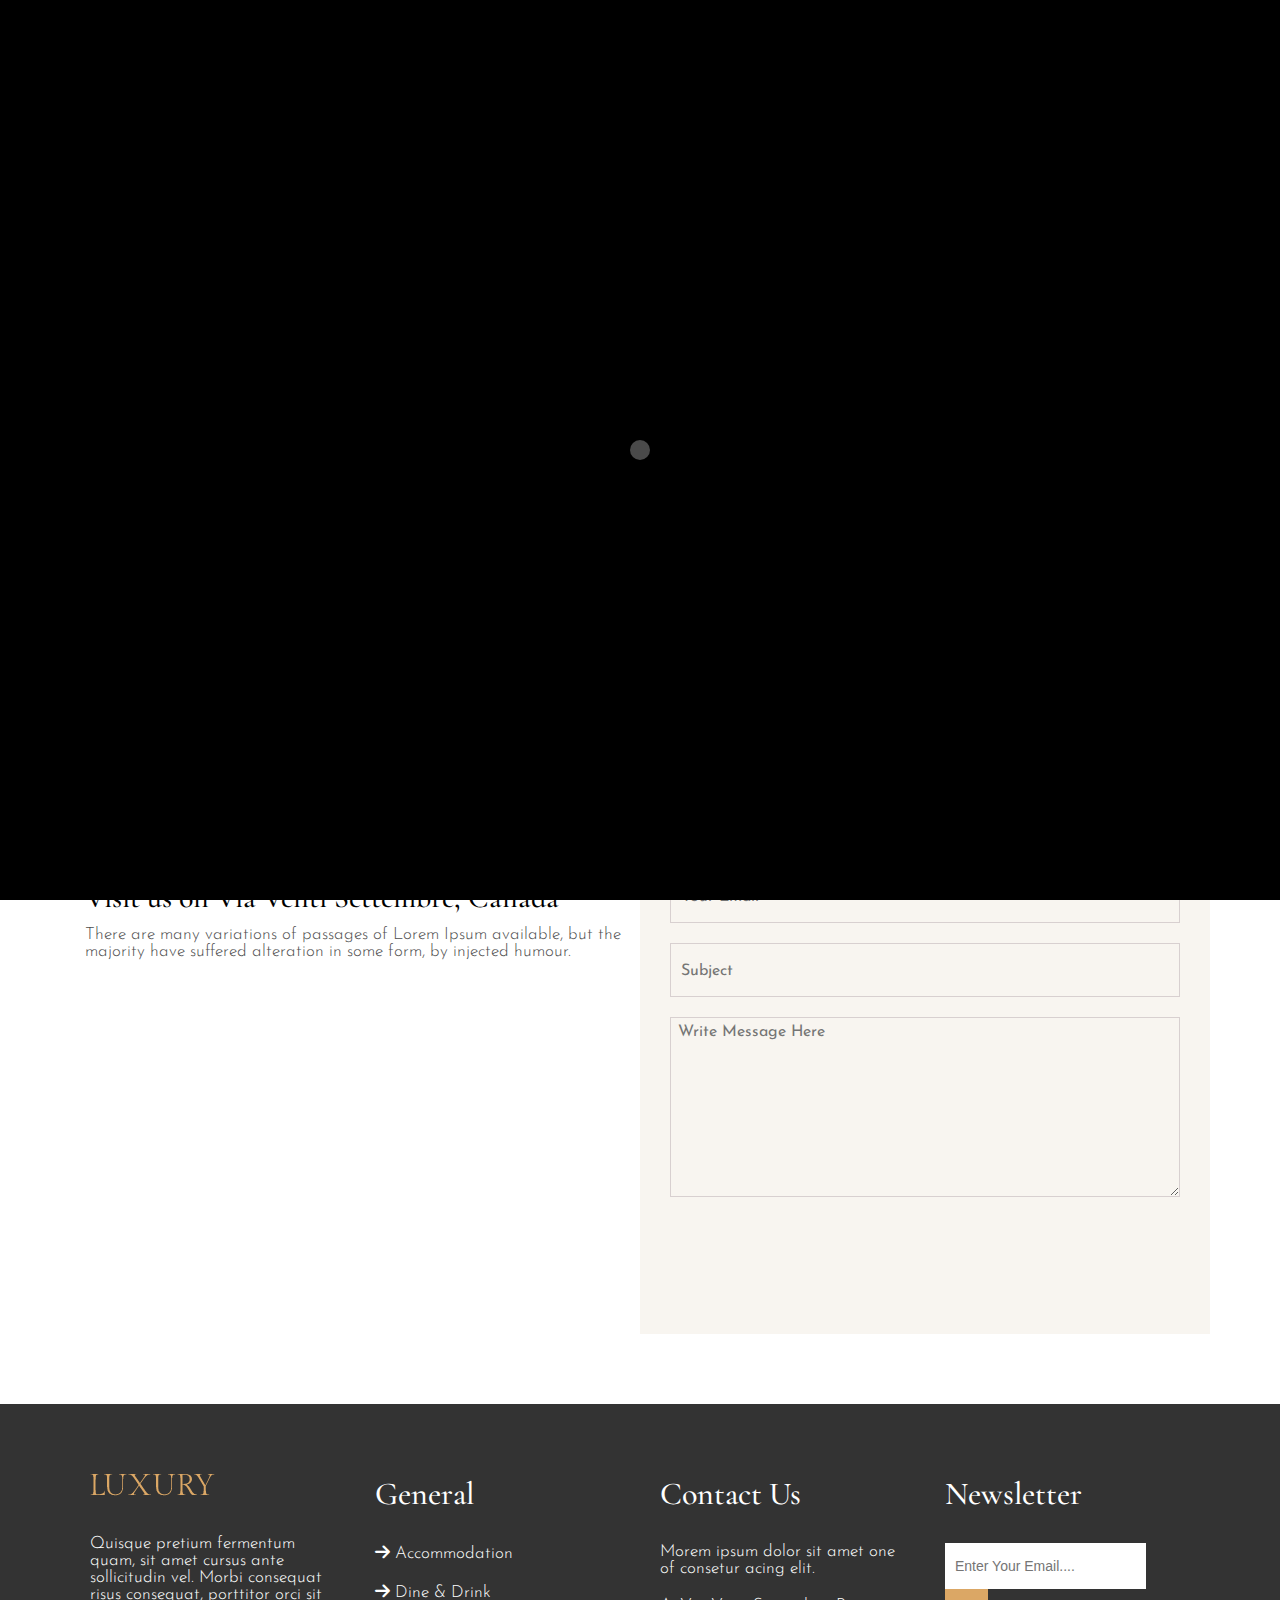
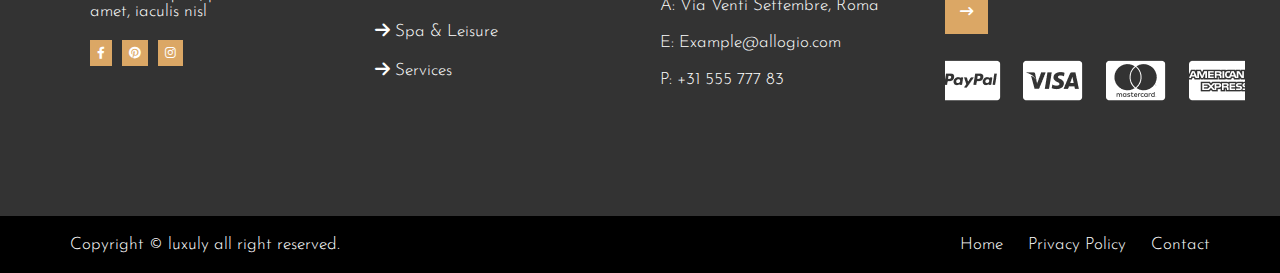
<file: contact.html>
<!DOCTYPE html>
<html lang="en">
<head>
    <meta charset="UTF-8">
    <meta name="viewport" content="width=device-width, initial-scale=1.0">
    <title>Contact -luxuly</title>
    <!----------------------------- Favicon Icon -------------------------->
    <link rel="shortcut icon" href="image/favicon.png" type="image/x-icon">
    
    <!------------------- fontawesome------------->
    <link rel="stylesheet" href="css/all.min.css">
    
    <!------------------- Owl carousel -------------->
    <link rel="stylesheet" href="css/owl.carousel.min.css">
    <link rel="stylesheet" href="css/owl.theme.default.min.css">
    
    <!-- ----------------------animetion------------- -->
    <link rel="stylesheet" href="css/animate.min.css">
    
    <!-------------------------------Style Sheet ---------------------------->
    <link rel="stylesheet" href="css/style.css">
</head>
<body>

        <!-- start loader section -->
        <div class="pre-loader">
            <div class="loader"></div>
        </div>
        <!-- end loader section -->

      <!-- start top to bottom -->
      <div class="go-top">
        <i class="fa-solid fa-chevron-up"></i>
    </div>
    <!-- end top to bottom -->
    
    <!-- Start Header section -->
    <header class="sticky">
        <div class="container">
                <div class="logo_h flex justify-between align-center ">
                    <div class="logo_img">
                        <a href="index.html">
                        <img  src="image/logo.png" alt="">
                        </a>
                    </div>
                    <div class="nav_h">
                        <nav>
                            <ul class="main_menu flex align-center">
                                <li><a href="index.html">Home</a></li>
                                <li><a href="aboutus.html">About</a></li>
                                <li><a href="#">Rooms & Suits<i class="fa-solid fa-chevron-down"></i></a>
                                    <ul class="sm">
                                        <li><a href="room2.html">Rooms</a></li>
                                        <li><a href="room2.html">Single Room</a></li>
                                    </ul>
                                </li>
                                <li><a href="#">Pages<i class="fa-solid fa-chevron-down"></i></a>
                                    <ul class="sm">
                                        <li><a href="aboutus.html">About Us</a></li>
                                        <li><a href="room2.html">>Room</a></li>
                                        <li><a href="room2.html">Single Room</a></li>
                                        <li><a href="faq.html">SPA FAQ</a></li>
                                        <li><a href="team.html">Team</a></li>
                                    </ul>
                                </li>
                                <li><a href="#">Blogs<i class="fa-solid fa-chevron-down"></i></a>
                                    <ul class="sm">
                                        <li><a href="blog1.html">Blog Grid</a></li>
                                        <li><a href="blog2.html">Blog List</a></li>
                                    </ul>
                                </li>
                                <li><a href="contact.html">Contact</a></li>
                                <li><a href="#" class="btn1">Get A quote </a></li>
                            </ul>
                        </nav>
                    </div>
                    
                </div>
         </div>
    </header>
    <!-- end Header section -->

    <!-- start slider section -->
    <div class="cont_main">
        <div class="cont_title">Contact
            <p>Home<i class="fa-solid fa-chevron-right"></i>Contact</p>
        </div>
    </div>
    <!-- end slider section -->

    <!-- start contact section -->
   <section class="spacer">
        <div class="container">
           <div class="flex">
            <div class="map">
                <div class="free">
                    <div class="p2">Feel free to write on example@gmail.com</div>  
                    <p>There are many variations of passages of Lorem Ipsum available, but the majority have suffered alteration in some form, by injected humour.</p>                  
                </div>
                <div class="call">
                    <div class="p2">Call us +31 555 777 83</div>
                    <p>There are many variations of passages of Lorem Ipsum available, but the majority have suffered alteration in some form, by injected humour.</p>
                </div>
                <div class="visit">
                    <div class="p2">Visit us on Via Venti Settembre, Canada</div>
                    <p>There are many variations of passages of Lorem Ipsum available, but the majority have suffered alteration in some form, by injected humour.</p>
                </div>
                <div class="map_img">
                    <iframe src="https://www.google.com/maps/embed?pb=!1m18!1m12!1m3!1d29756.596100388593!2d72.83764513842769!3d21.209055060177832!2m3!1f0!2f0!3f0!3m2!1i1024!2i768!4f13.1!3m3!1m2!1s0x3be04f02397941bd%3A0xf103a23101102563!2sVarachha%2C%20Surat%2C%20Gujarat!5e0!3m2!1sen!2sin!4v1716282508270!5m2!1sen!2sin" width="535" height="320" style="border:0;" allowfullscreen="" loading="lazy" referrerpolicy="no-referrer-when-downgrade"></iframe>
                </div>
            </div>
            <div class="mess">
                <div class="p2">Get In Touch</div>
                <p>Maecenas consectetur, diam nec posuere aliquam, libero sapien aliquet lacus, tempus cursus odio dolor ac magna. Nam <br> condimentum nulla et tortor ultrices tempor. Duis ac nisi mattis, vehicula augue id aliquet.</p>
                <input type="text" placeholder="Your Name" class="contact-input">
                <input type="email" placeholder="Your Email" class="contact-input">
                <input type="text" placeholder="Subject" class="contact-input">
                <textarea name="" id="" placeholder="Write Message Here" class="contact-input"></textarea>
                <div class="txt5">
                    <a href="#" class="theme_btn btn2 contact-btn wow animate__fadeInUp" data-wow-delay="2s">Sent Message</a>
                </div>
            </div>
           </div>
        </div>
   </section>
   <!-- end contact section -->

   <!-- start footer section -->
    <footer>
        <section class="spacer">
            <div class="container">
                <div class="footer_main">
                    <ul class="flex">
                        <li class="luxuly">
                            <img src="image/logo.png" alt="">
                            <p>Quisque pretium fermentum quam, sit amet cursus ante sollicitudin vel. Morbi consequat risus consequat, porttitor orci sit amet, iaculis nisl</p>
                            <div class="i_footer flex">
                                <div> <i class="fa-brands fa-facebook-f"></i></div>
                                <div>  <i class="fa-brands fa-pinterest"></i></div>
                                <div> <i class="fa-brands fa-instagram"></i></div>
                            </div>
                        </li>
                        <li>
                            <h2>General</h2>
                        <div><a href="#"> <i class="fa-solid fa-arrow-right"></i>Accommodation</a></div>
                            <div><a href="#"><i class="fa-solid fa-arrow-right"></i>Dine & Drink</a></div>
                            <div><a href="#"><i class="fa-solid fa-arrow-right"></i>Spa & Leisure</a></div>
                            <div><a href="#"><i class="fa-solid fa-arrow-right"></i>Services</a></div>
                        </li>
                        <li>
                            <h2>Contact Us</h2>
                            <p>Morem ipsum dolor sit amet one of consetur acing elit.</p>
                            <p>A: Via Venti Settembre, Roma</p>
                            <p>E: Example@allogio.com</p>
                            <p>P: +31 555 777 83</p>
                        </li>
                        <li >
                            <h2>Newsletter</h2>
                            <p>
                        <input type="email" name="email" placeholder="Enter Your Email....">
                        <button><i class="fa-solid fa-arrow-right-long"></i></button>
                            </p>
                            <img src="image/asset 25.png" alt="">
                        </li>
                    </ul>
                </div>
            </div>
        </section>
        <div class="copy ">
            <div class="container">
            <div class="cp flex justify-between">
                <div>Copyright &copy; luxuly all right reserved.</div>
                <p>Home <span>Privacy Policy</span> <span>Contact</span></p>
            </div>
            </div>
        </div>
    </footer>
    <!-- end footer section -->
    
      <!-- jquery link -->
      <script src="js/code.jquery.com_jquery-3.7.0.min.js"></script>

      <!-- owl carousel -->
      <script src="js/owl.carousel.min.js"></script>
  
      <!-- wow js link -->
      <script src="js/wow.min.js"></script>
  
      <!-- script file link -->
      <script src="js/script.js"></script>
</body>
</html>
</file>
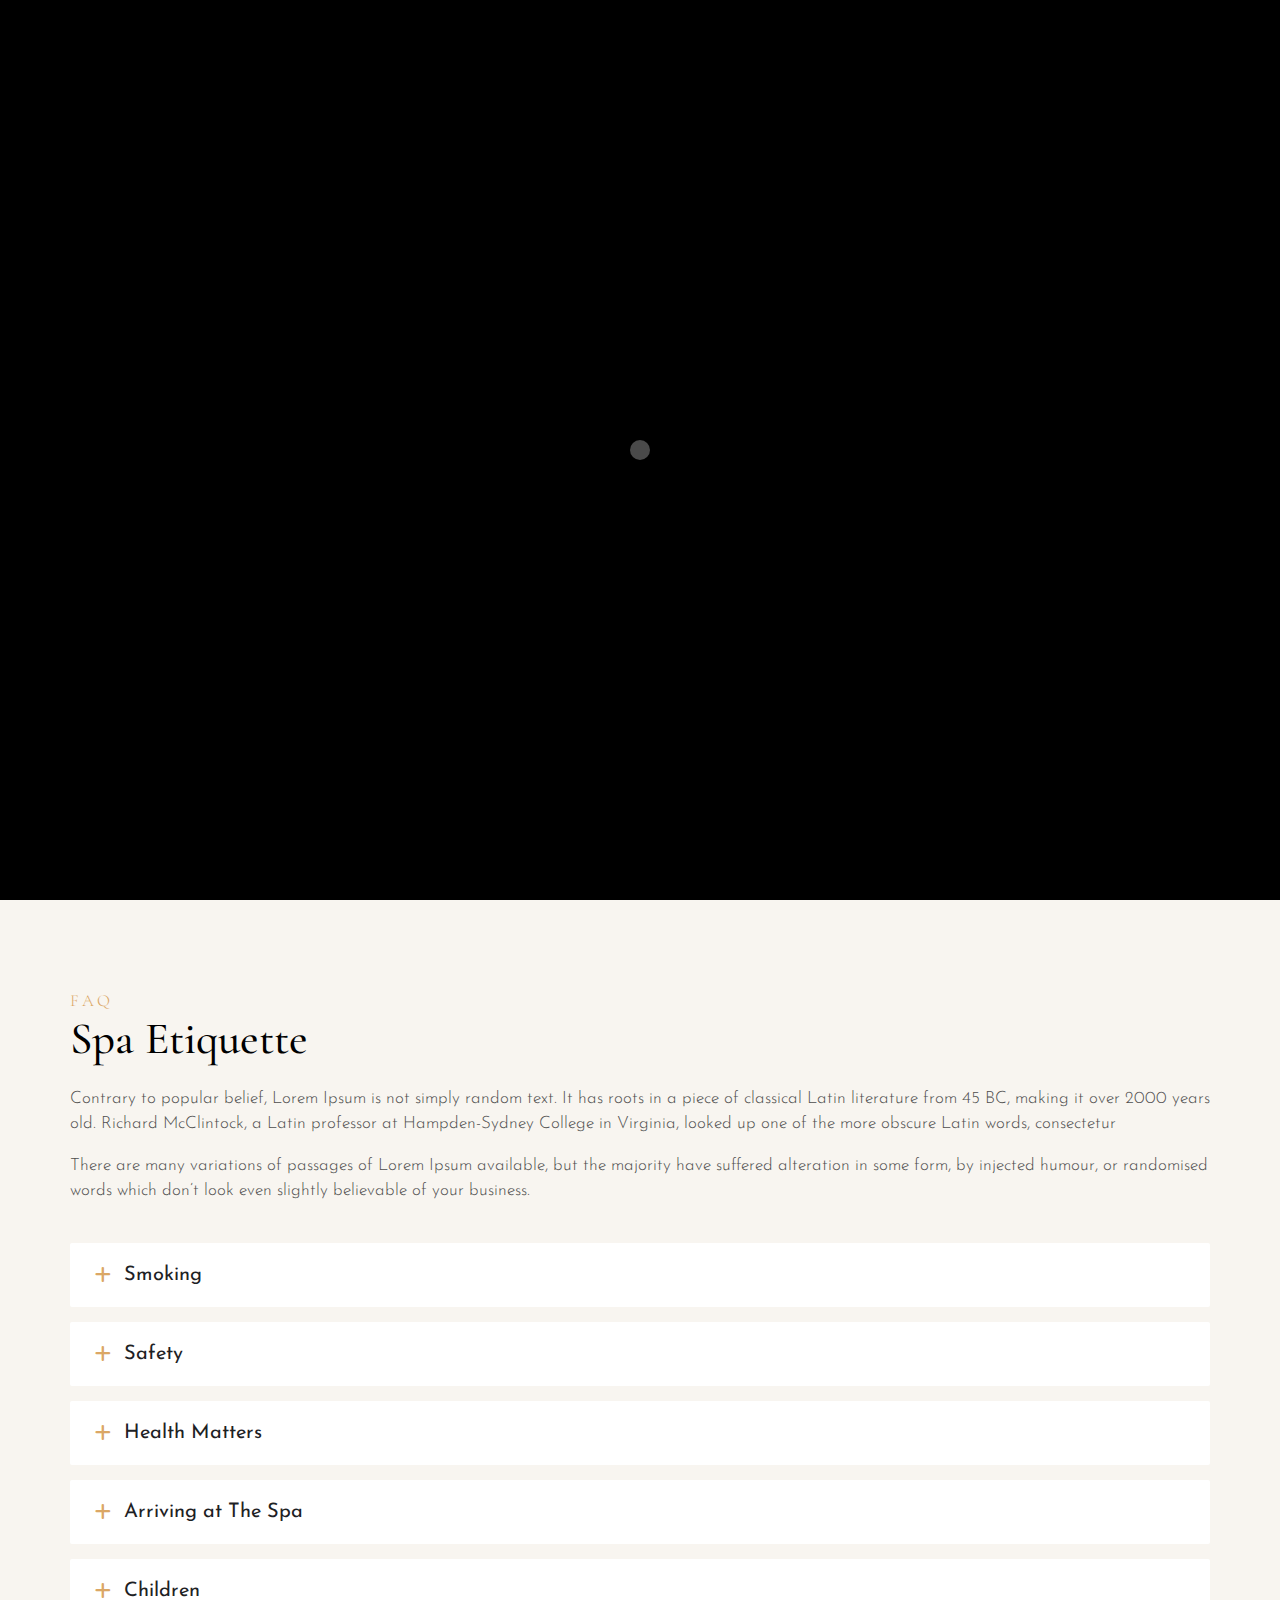
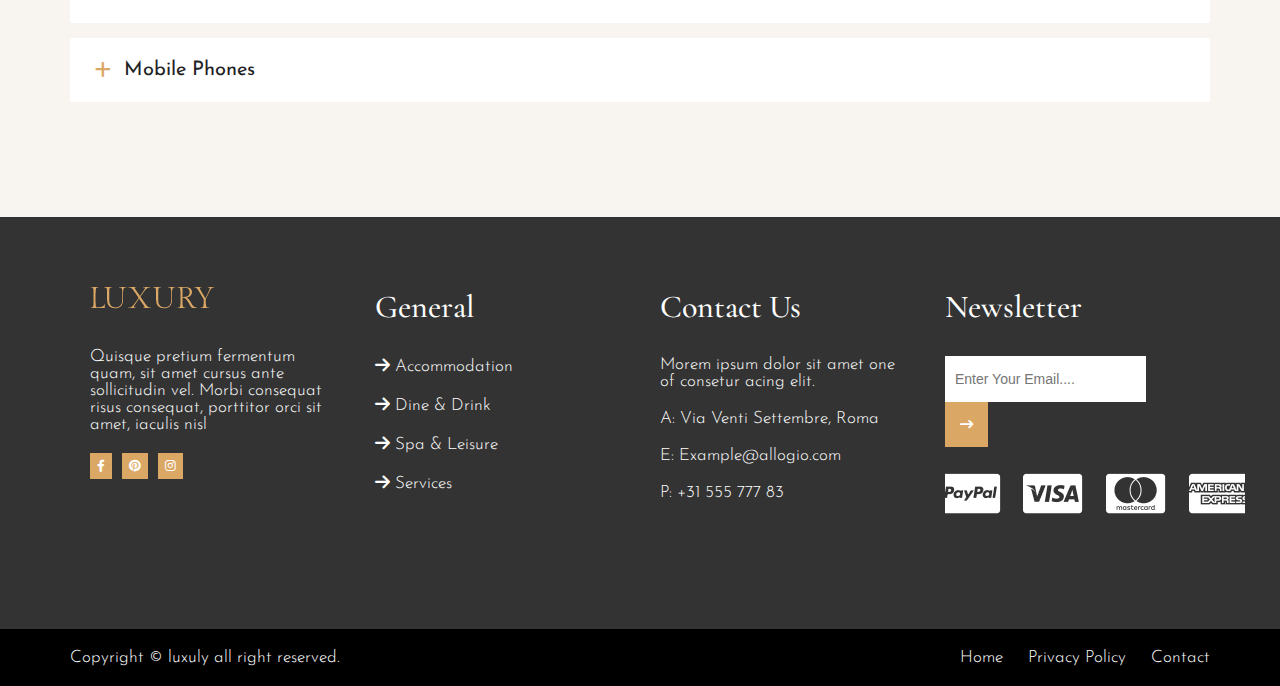
<file: faq.html>
<!DOCTYPE html>
<html lang="en">
<head>
    <meta charset="UTF-8">
    <meta name="viewport" content="width=device-width, initial-scale=1.0">
    <title>Luxury - SPA FAQ</title>

         <!----------------------------- Favicon Icon -------------------------->
         <link rel="shortcut icon" href="image/favicon.png" type="image/x-icon">

         <!------------------- fontawesome------------->
         <link rel="stylesheet" href="css/all.min.css">
     
         <!------------------- Owl carousel -------------->
         <link rel="stylesheet" href="css/owl.carousel.min.css">
     
         <link rel="stylesheet" href="css/owl.theme.default.min.css">
     
         <!-- ----------------------animetion------------- -->
         <link rel="stylesheet" href="css/animate.min.css">
         
         <!-------------------------------Style Sheet ---------------------------->
         <link rel="stylesheet" href="css/style.css">

</head>
<body>
        <!-- start loader section -->
        <div class="pre-loader">
            <div class="loader"></div>
        </div>
        <!-- end loader section -->

    <!-- start top to bottom -->
    <div class="go-top">
        <i class="fa-solid fa-chevron-up"></i>
    </div>
    <!-- end top to bottom -->
    
   <!-- Start Header section -->
   <header class="sticky">
    <div class="container">
            <div class="logo_h flex justify-between align-center ">
                <div class="logo_img">
                    <a href="index.html">
                    <img  src="image/logo.png" alt="">
                    </a>
                </div>
                <div class="nav_h">
                    <nav>
                        <ul class="main_menu flex align-center">
                            <li><a href="index.html">Home</a></li>
                            <li><a href="aboutus.html">About</a></li>
                            <li><a href="#">Rooms & Suits<i class="fa-solid fa-chevron-down"></i></a>
                                <ul class="sm">
                                    <li><a href="room2.html">Rooms</a></li>
                                    <li><a href="room2.html">Single Room</a></li>
                                </ul>
                            </li>
                            <li><a href="#">Pages<i class="fa-solid fa-chevron-down"></i></a>
                                <ul class="sm">
                                    <li><a href="aboutus.html">About Us</a></li>
                                    <li><a href="room2.html">>Room</a></li>
                                    <li><a href="room2.html">Single Room</a></li>
                                    <li><a href="faq.html">SPA FAQ</a></li>
                                    <li><a href="team.html">Team</a></li>
                                </ul>
                            </li>
                            <li><a href="#">Blogs<i class="fa-solid fa-chevron-down"></i></a>
                                <ul class="sm">
                                    <li><a href="blog1.html">Blog Grid</a></li>
                                    <li><a href="blog2.html">Blog List</a></li>
                                </ul>
                            </li>
                            <li><a href="contact.html">Contact</a></li>
                            <li><a href="#" class="btn1">Get A quote </a></li>
                        </ul>
                    </nav>
                </div>
                
            </div>
     </div>
</header>
<!-- end Header section -->

  <!-- start slider section  -->
  <section>
      <div class="owl-carousel owl-theme" id="slider2">
          <div class="item">
              <div class="single_item faq">
                <img class="img" src="image/single-room1.jpg" class="img" alt="">
              </div>
            </div>
          <div class="item">
              <div class="single_item faq">
                  <img src="image/single-room2.jpg" class="img" alt="">
                </div>
          </div>
      </div>
  </section>
   <!-- end slider section -->

  <!-- start accordian section -->
  <section id="accordian">
   <div class="container">
    <div class="about_s1 accor">
        <div class="p1">FAQ</div>
        <div class="p2">Spa Etiquette</div>
        <p>Contrary to popular belief, Lorem Ipsum is not simply random text. It has roots in a piece of classical Latin literature from 45 BC, making it over 2000 years old. Richard McClintock, a Latin professor at Hampden-Sydney College in Virginia, looked up one of the more obscure Latin words, consectetur</p> <br>
        <p class="titlw">There are many variations of passages of Lorem Ipsum available, but the majority have suffered alteration in some form, by injected humour, or randomised words which don’t look even slightly believable of your business.</p>
    </div>
    <div class="main-accordian">
        <section class="accordian">
            <div class="single-accor">
                <h3 class="headeing"><i class="fa-solid fa-plus"></i>Smoking</h3>
                <div class="accordian-parag">Dictum varius duis at consectetur lorem donec massa sapien faucibus. Tincidunt arcu non</div>
            </div>

            <div class="single-accor">
            <h3 class="headeing"><i class="fa-solid fa-plus"></i>Safety</h3>
            <div class="accordian-parag">There are many variations of passages of Lorem Ipsum available, but the majority have suffered alteration in some form, by injected humour, or randomised words which don't look even slightly believable of your business.</div>
            </div>
            
            <div class="single-accor">
            <h3 class="headeing"><i class="fa-solid fa-plus"></i>Health Matters</h3>
            <div class="accordian-parag">There are many variations of passages of Lorem Ipsum available, but the majority have suffered alteration in some form, by injected humour, or randomised words which don't look even slightly believable of your business.</div>
        </div>

        <div class="single-accor">
            <h3 class="headeing"><i class="fa-solid fa-plus"></i>Arriving at The Spa</h3>
            <div class="accordian-parag">There are many variations of passages of Lorem Ipsum available, but the majority have suffered alteration in some form, by injected humour, or randomised words which don't look even slightly believable of your business.</div>
        </div>

        <div class="single-accor">
            <h3 class="headeing"><i class="fa-solid fa-plus"></i>Children</h3>
            <div class="accordian-parag">There are many variations of passages of Lorem Ipsum available, but the majority have suffered alteration in some form, by injected humour, or randomised words which don't look even slightly believable of your business.</div>
        </div>

        <div class="single-accor">
            <h3 class="headeing"><i class="fa-solid fa-plus"></i>Mobile Phones</h3>
            <div class="accordian-parag">There are many variations of passages of Lorem Ipsum available, but the majority have suffered alteration in some form, by injected humour, or randomised words which don't look even slightly believable of your business.</div>
        </div>
            </section>
    </div>
   </div>
  </section>
  <!-- end accordian section -->

   <!-- start footer section -->
   <footer>
    <section class="spacer">
        <div class="container">
            <div class="footer_main">
                <ul class="flex">
                    <li class="luxuly">
                        <img src="image/logo.png" alt="">
                        <p>Quisque pretium fermentum quam, sit amet cursus ante sollicitudin vel. Morbi consequat risus consequat, porttitor orci sit amet, iaculis nisl</p>
                        <div class="i_footer flex">
                            <div> <i class="fa-brands fa-facebook-f"></i></div>
                            <div>  <i class="fa-brands fa-pinterest"></i></div>
                            <div> <i class="fa-brands fa-instagram"></i></div>
                        </div>
                    </li>
                    <li>
                        <h2>General</h2>
                    <div><a href="#"> <i class="fa-solid fa-arrow-right"></i>Accommodation</a></div>
                        <div><a href="#"><i class="fa-solid fa-arrow-right"></i>Dine & Drink</a></div>
                        <div><a href="#"><i class="fa-solid fa-arrow-right"></i>Spa & Leisure</a></div>
                        <div><a href="#"><i class="fa-solid fa-arrow-right"></i>Services</a></div>
                    </li>
                    <li>
                        <h2>Contact Us</h2>
                        <p>Morem ipsum dolor sit amet one of consetur acing elit.</p>
                        <p>A: Via Venti Settembre, Roma</p>
                        <p>E: Example@allogio.com</p>
                        <p>P: +31 555 777 83</p>
                    </li>
                    <li >
                        <h2>Newsletter</h2>
                        <p>
                    <input type="email" name="email" placeholder="Enter Your Email....">
                    <button><i class="fa-solid fa-arrow-right-long"></i></button>
                        </p>
                        <img src="image/asset 25.png" alt="">
                    </li>
                </ul>
            </div>
        </div>
    </section>
    <div class="copy ">
        <div class="container">
        <div class="cp flex justify-between">
            <div>Copyright &copy; luxuly all right reserved.</div>
            <p>Home <span>Privacy Policy</span> <span>Contact</span></p>
        </div>
        </div>
    </div>
</footer>
<!-- end footer section -->



           <!-- jquery link -->
           <script src="js/code.jquery.com_jquery-3.7.0.min.js"></script>

           <!-- owl carousel -->
           <script src="js/owl.carousel.min.js"></script>
       
           <!-- wow js link -->
           <script src="js/wow.min.js"></script>
       
           <!-- script file link -->
           <script src="js/script.js"></script>
           
</body>
</html>
</file>
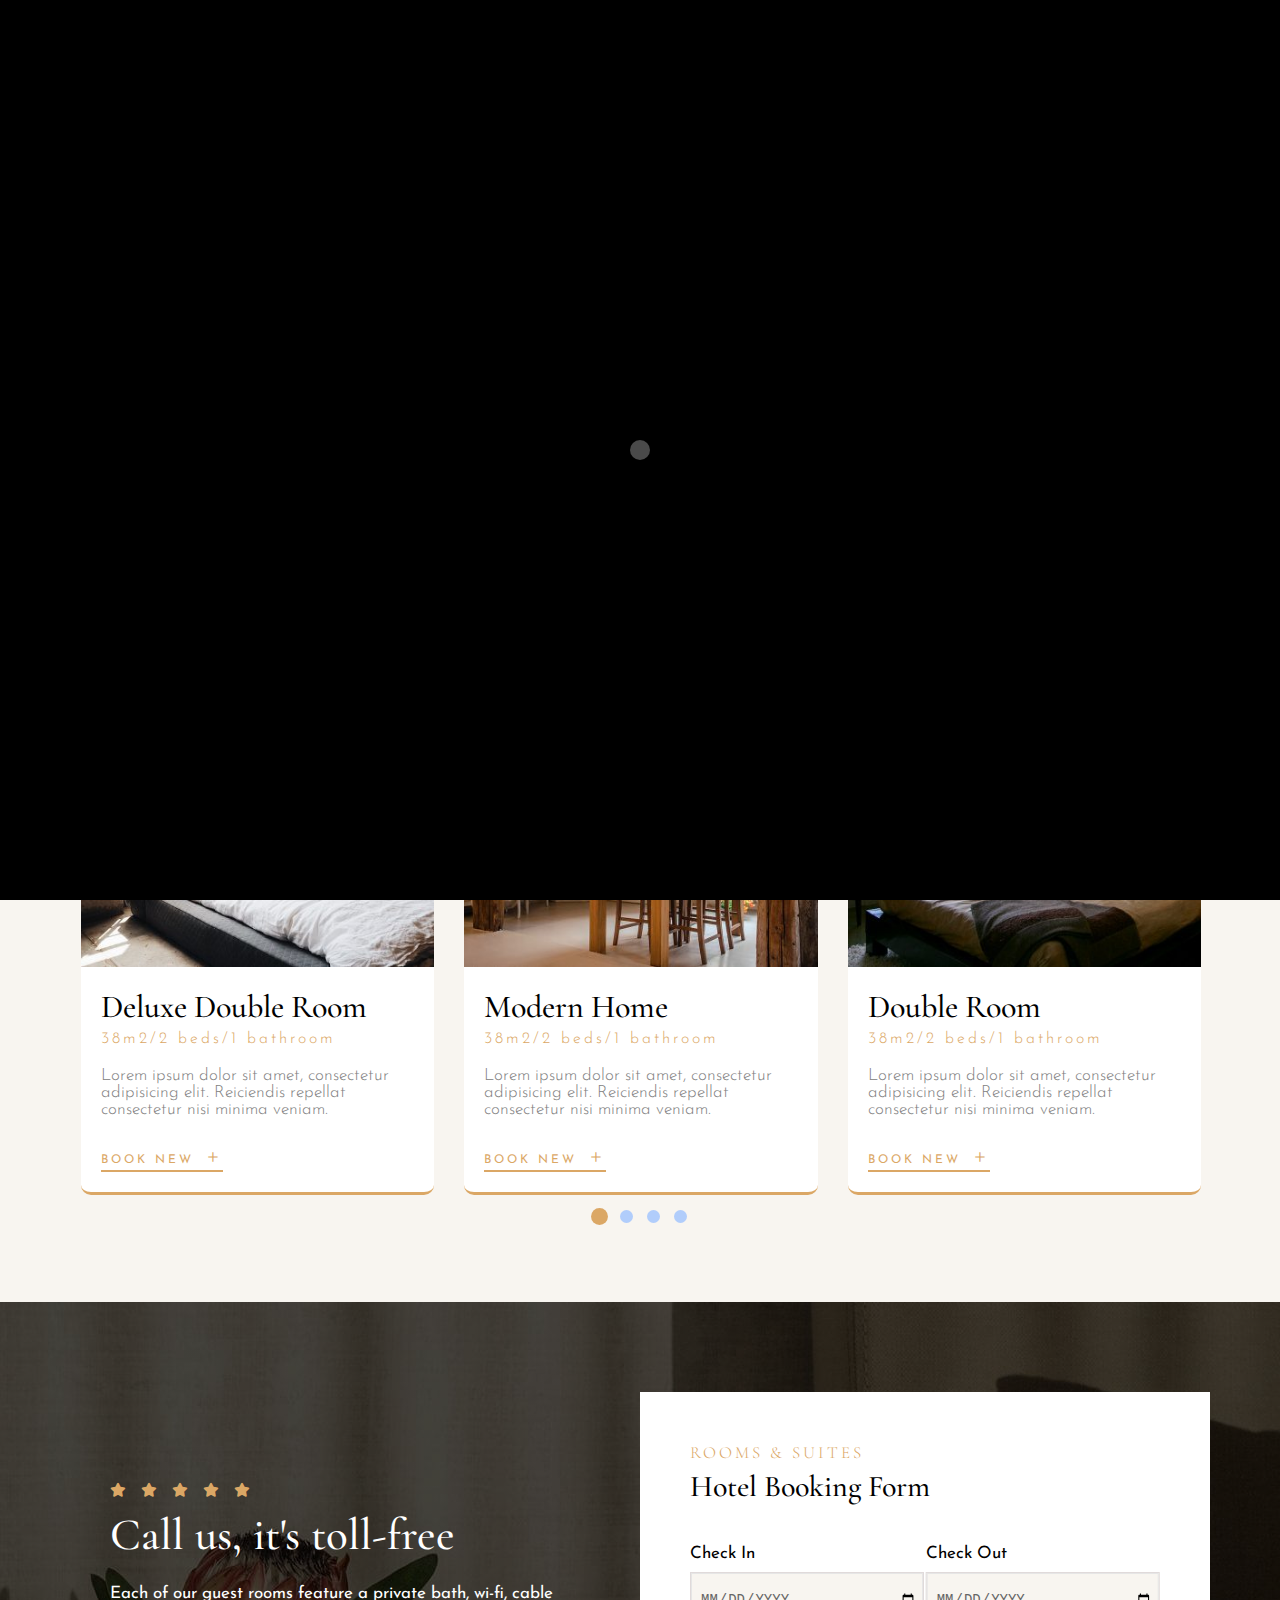
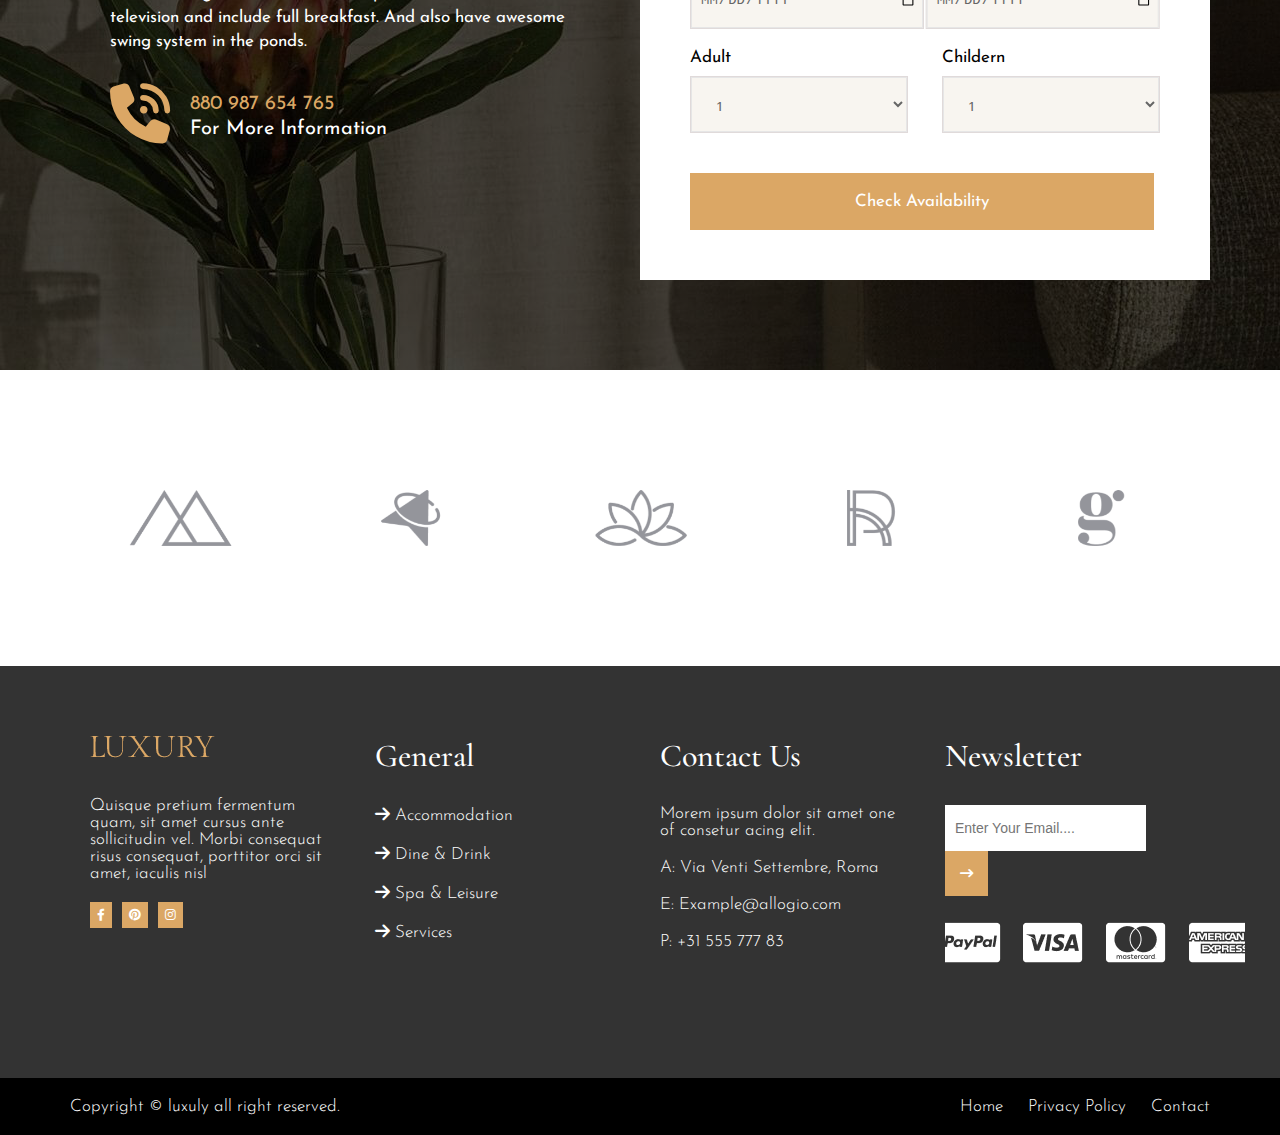
<file: room2.html>
<!DOCTYPE html>
<html lang="en">
<head>
    <meta charset="UTF-8">
    <meta name="viewport" content="width=device-width, initial-scale=1.0">
    <title>Rooms 02 -luxuly</title>
    <!----------------------------- Favicon Icon -------------------------->
    <link rel="shortcut icon" href="image/favicon.png" type="image/x-icon">
    
    <!------------------- fontawesome------------->
    <link rel="stylesheet" href="css/all.min.css">
    
    <!------------------- Owl carousel -------------->
    <link rel="stylesheet" href="css/owl.carousel.min.css">
    <link rel="stylesheet" href="css/owl.theme.default.min.css">
    
    <!-- ----------------------animetion------------- -->
    <link rel="stylesheet" href="css/animate.min.css">
    
    <!-------------------------------Style Sheet ---------------------------->
    <link rel="stylesheet" href="css/style.css">
</head>
<body>

        <!-- start loader section -->
        <div class="pre-loader">
            <div class="loader"></div>
        </div>
        <!-- end loader section -->

    <!-- start top to bottom -->
    <div class="go-top">
        <i class="fa-solid fa-chevron-up"></i>
    </div>
    <!-- end top to bottom -->

 <!-- Start Header section -->
 <header class="sticky">
    <div class="container">
            <div class="logo_h flex justify-between align-center ">
                <div class="logo_img">
                    <a href="index.html">
                    <img  src="image/logo.png" alt="">
                    </a>
                </div>
                <div class="nav_h">
                    <nav>
                        <ul class="main_menu flex align-center">
                            <li><a href="index.html">Home</a></li>
                            <li><a href="aboutus.html">About</a></li>
                            <li><a href="#">Rooms & Suits<i class="fa-solid fa-chevron-down"></i></a>
                                <ul class="sm">
                                    <li><a href="room2.html">Rooms</a></li>
                                    <li><a href="room2.html">Single Room</a></li>
                                </ul>
                            </li>
                            <li><a href="#">Pages<i class="fa-solid fa-chevron-down"></i></a>
                                <ul class="sm">
                                    <li><a href="aboutus.html">About Us</a></li>
                                    <li><a href="room2.html">>Room</a></li>
                                    <li><a href="room2.html">Single Room</a></li>
                                    <li><a href="faq.html">SPA FAQ</a></li>
                                    <li><a href="team.html">Team</a></li>
                                </ul>
                            </li>
                            <li><a href="#">Blogs<i class="fa-solid fa-chevron-down"></i></a>
                                <ul class="sm">
                                    <li><a href="blog1.html">Blog Grid</a></li>
                                    <li><a href="blog2.html">Blog List</a></li>
                                </ul>
                            </li>
                            <li><a href="contact.html">Contact</a></li>
                            <li><a href="#" class="btn1">Get A quote </a></li>
                        </ul>
                    </nav>
                </div>
                
            </div>
     </div>
</header>
<!-- end Header section -->

    <!-- start slider section -->
    <div class="r_img2">
        <div class="r_txt2">Room 02
         <p>home<i class="fa-solid fa-chevron-right"></i>Room 02</p>   
        </div>
    </div>
    <!-- end slider section -->

    <!-- start section2 -->
    <section class="section2">
        <div class="spacer">
            <div class="container">
                <div class="hotel">
                    <div class="p1">
                        the Luxuly Hotel 
                    </div>
                    <div class="p2">
                        Rooms & Suites
                    </div>
                </div>
                <div class="owl-carousel owl-theme" id="slider6">
                    <div class="item">
                        <div class="single_item">
                            <div class="r2_img">
                                <img src="image/s9_1.jpeg" alt="">
                                <div class="from">
                                    <p>from $30</p>
                                </div>
                            </div>
                            <div class="r2_txt">
                                <div class="p2">Deluxe Double Room</div>
                                <div class="p1">38m2/2 beds/1 bathroom</div>
                                <p>Lorem ipsum dolor sit amet, consectetur adipisicing elit. Reiciendis repellat consectetur nisi minima veniam.</p>
                                <a href="room2.html"><div class="p1">Book New <span>+</span></div></a>
                            </div>
                        </div>
                    </div>
                    <div class="item">
                        <div class="single_item">
                            <div class="r2_img">
                                <img src="image/s9_2.jpeg" alt="">
                                <div class="from">
                                    <p>from $70</p>
                                </div>
                            </div>
                            <div class="r2_txt">
                                <div class="p2">Modern Home</div>
                                <div class="p1">38m2/2 beds/1 bathroom</div>
                                <p>Lorem ipsum dolor sit amet, consectetur adipisicing elit. Reiciendis repellat consectetur nisi minima veniam.</p>
                                <a href="room2.html"><div class="p1">Book New <span>+</span></div></a>
                            </div>
                        </div>
                    </div>
                    <div class="item">
                        <div class="single_item">
                            <div class="r2_img">
                                <img src="image/s9_3.jpeg" alt="">
                                <div class="from">
                                    <p>from $90</p>
                                </div>
                            </div>
                            <div class="r2_txt">
                                <div class="p2">Double Room</div>
                                <div class="p1">38m2/2 beds/1 bathroom</div>
                                <p>Lorem ipsum dolor sit amet, consectetur adipisicing elit. Reiciendis repellat consectetur nisi minima veniam.</p>
                                <a href="room2.html"><div class="p1">Book New <span>+</span></div></a>
                            </div>
                        </div>
                    </div>
                     <div class="item">
                        <div class="single_item">
                            <div class="r2_img">
                                <img src="image/s9_1.jpeg" alt="">
                                <div class="from">
                                    <p>from $120</p>
                                </div>
                            </div>
                            <div class="r2_txt">
                                <div class="p2">Superior Room</div>
                                <div class="p1">50m2/3 beds/2 bathroom</div>
                                <p>Lorem ipsum dolor sit amet, consectetur adipisicing elit. Reiciendis repellat consectetur nisi minima veniam.</p>
                                <a href="room2.html"><div class="p1">Book New <span>+</span></div></a>
                            </div>
                        </div>
                    </div>
                </div>
            </div>
        </div>
    </section>
    <!-- end section2 -->
 
    <!-- start section10 -->
    <section class="section10">
        <div class="container">
            <div class="info flex spacer">
                <div class="left_info">
                    <div class="icon_star1">
                        <i class="fa-solid fa-star"></i>
                        <i class="fa-solid fa-star"></i>
                        <i class="fa-solid fa-star"></i>
                        <i class="fa-solid fa-star"></i>
                        <i class="fa-solid fa-star"></i>
                    </div>
                    <div class="p2">Call us, it's toll-free</div>
                    <p>Each of our guest rooms feature a private bath, wi-fi, cable television and include full breakfast. And also have awesome swing system in the ponds.</p>
                    <div class="icon_mobile flex">
                        <i class="fa-solid fa-phone-volume"></i>
                        <div class="num">880 987 654 765
                            <h4>For More Information</h4>
                        </div>
                    </div>
                </div>
                <div class="right_info">
                    <div class="p1">Rooms & Suites</div>
                    <div class="p2">Hotel Booking Form</div>
                    <div class="main_data flex justify-between">
                        
                            <div class="vul">Check In
                                <div class="cale flex justify-center align-center book-input">
                                    <input type="date">
                                </div>
                            </div>
                            <div class="vul out">Check Out
                                <div class="cale flex justify-center align-center book-input">
                                    <input type="date">
                                </div>
                            </div>
                        </div>
                    <div class="main_data1 flex justify-between">
                        <div class="vul1">Adult
                            <div class="cale flex justify-between book-count">
                                <select name="" id="" >
                                    <option value="1">1</option>
                                    <option value="2">2</option>
                                    <option value="3">3</option>
                                    <option value="4">4</option>
                                    <option value="5">5</option>
                                    <option value="6">6</option>
                                    <option value="7">7</option>
                                </select>
                            </div>
                        </div>
                        <div class="vul1">Childern
                            <div class="cale flex justify-between book-count">
                                <select name="" id="" >
                                    <option value="1">1</option>
                                    <option value="2">2</option>
                                    <option value="3">3</option>
                                    <option value="4">4</option>
                                    <option value="5">5</option>
                                    <option value="6">6</option>
                                    <option value="7">7</option>
                                </select>
                            </div>
                        </div>
                    </div>
                    <a href="#" class="theme_btn btn4">Check Availability</a>
                </div>
            </div>
        </div>
    </section> 
    <!-- end section10 -->

    <!-- start section11 -->
    <section class="section11 spacer">
        <div class="container">
            <div class="owl-carousel owl-theme" id="slider5">
                <div class="item">
                    <div class="single_item">
                        <img src="image/s5_1.png" alt="">
                    </div>
                </div>
                <div class="item">
                    <div class="single_item">
                        <img src="image/s5_2.png" alt="">
                    </div>
                </div>
                <div class="item">
                    <div class="single_item">
                        <img src="image/s5_3.png" alt="">
                    </div>
                </div>
                <div class="item">
                    <div class="single_item">
                        <img src="image/s5_4.png" alt="">
                    </div>
                </div>
                <div class="item">
                    <div class="single_item">
                        <img src="image/s5_5.png" alt="">
                    </div>
                </div>
                <div class="item">
                    <div class="single_item">
                        <img src="image/s5_6.png" alt="">
                    </div>
                </div>
            </div>
        </div>
    </section>
    <!-- end section11 -->

    <!-- start footer section -->
    <footer>
        <section class="spacer">
            <div class="container">
                <div class="footer_main">
                    <ul class="flex">
                        <li class="luxuly">
                            <img src="image/logo.png" alt="">
                            <p>Quisque pretium fermentum quam, sit amet cursus ante sollicitudin vel. Morbi consequat risus consequat, porttitor orci sit amet, iaculis nisl</p>
                            <div class="i_footer flex">
                                <div> <i class="fa-brands fa-facebook-f"></i></div>
                                <div>  <i class="fa-brands fa-pinterest"></i></div>
                                <div> <i class="fa-brands fa-instagram"></i></div>
                            </div>
                        </li>
                        <li>
                            <h2>General</h2>
                           <div><a href="#"> <i class="fa-solid fa-arrow-right"></i>Accommodation</a></div>
                            <div><a href="#"><i class="fa-solid fa-arrow-right"></i>Dine & Drink</a></div>
                            <div><a href="#"><i class="fa-solid fa-arrow-right"></i>Spa & Leisure</a></div>
                            <div><a href="#"><i class="fa-solid fa-arrow-right"></i>Services</a></div>
                        </li>
                        <li>
                            <h2>Contact Us</h2>
                            <p>Morem ipsum dolor sit amet one of consetur acing elit.</p>
                            <p>A: Via Venti Settembre, Roma</p>
                            <p>E: Example@allogio.com</p>
                            <p>P: +31 555 777 83</p>
                        </li>
                        <li >
                            <h2>Newsletter</h2>
                            <p>
                           <input type="email" name="email" placeholder="Enter Your Email....">
                           <button><i class="fa-solid fa-arrow-right-long"></i></button>
                            </p>
                            <img src="image/asset 25.png" alt="">
                        </li>
                    </ul>
                </div>
            </div>
        </section>
       
            <div class="copy ">
                <div class="container">
                   <div class="cp flex justify-between">
                    <div>Copyright &copy; luxuly all right reserved.</div>
                    <p>Home <span>Privacy Policy</span> <span>Contact</span></p>
                   </div>
                 </div>
            </div>
    </footer>  
    <!-- end footer section  -->

    <!-- jquery link -->
    <script src="js/code.jquery.com_jquery-3.7.0.min.js"></script>

        <!-- owl carousel -->
        <script src="js/owl.carousel.min.js"></script>
    
        <!-- wow js link -->
        <script src="js/wow.min.js"></script>
    
        <!-- script file link -->
        <script src="js/script.js"></script>
</body>
</html>
</file>
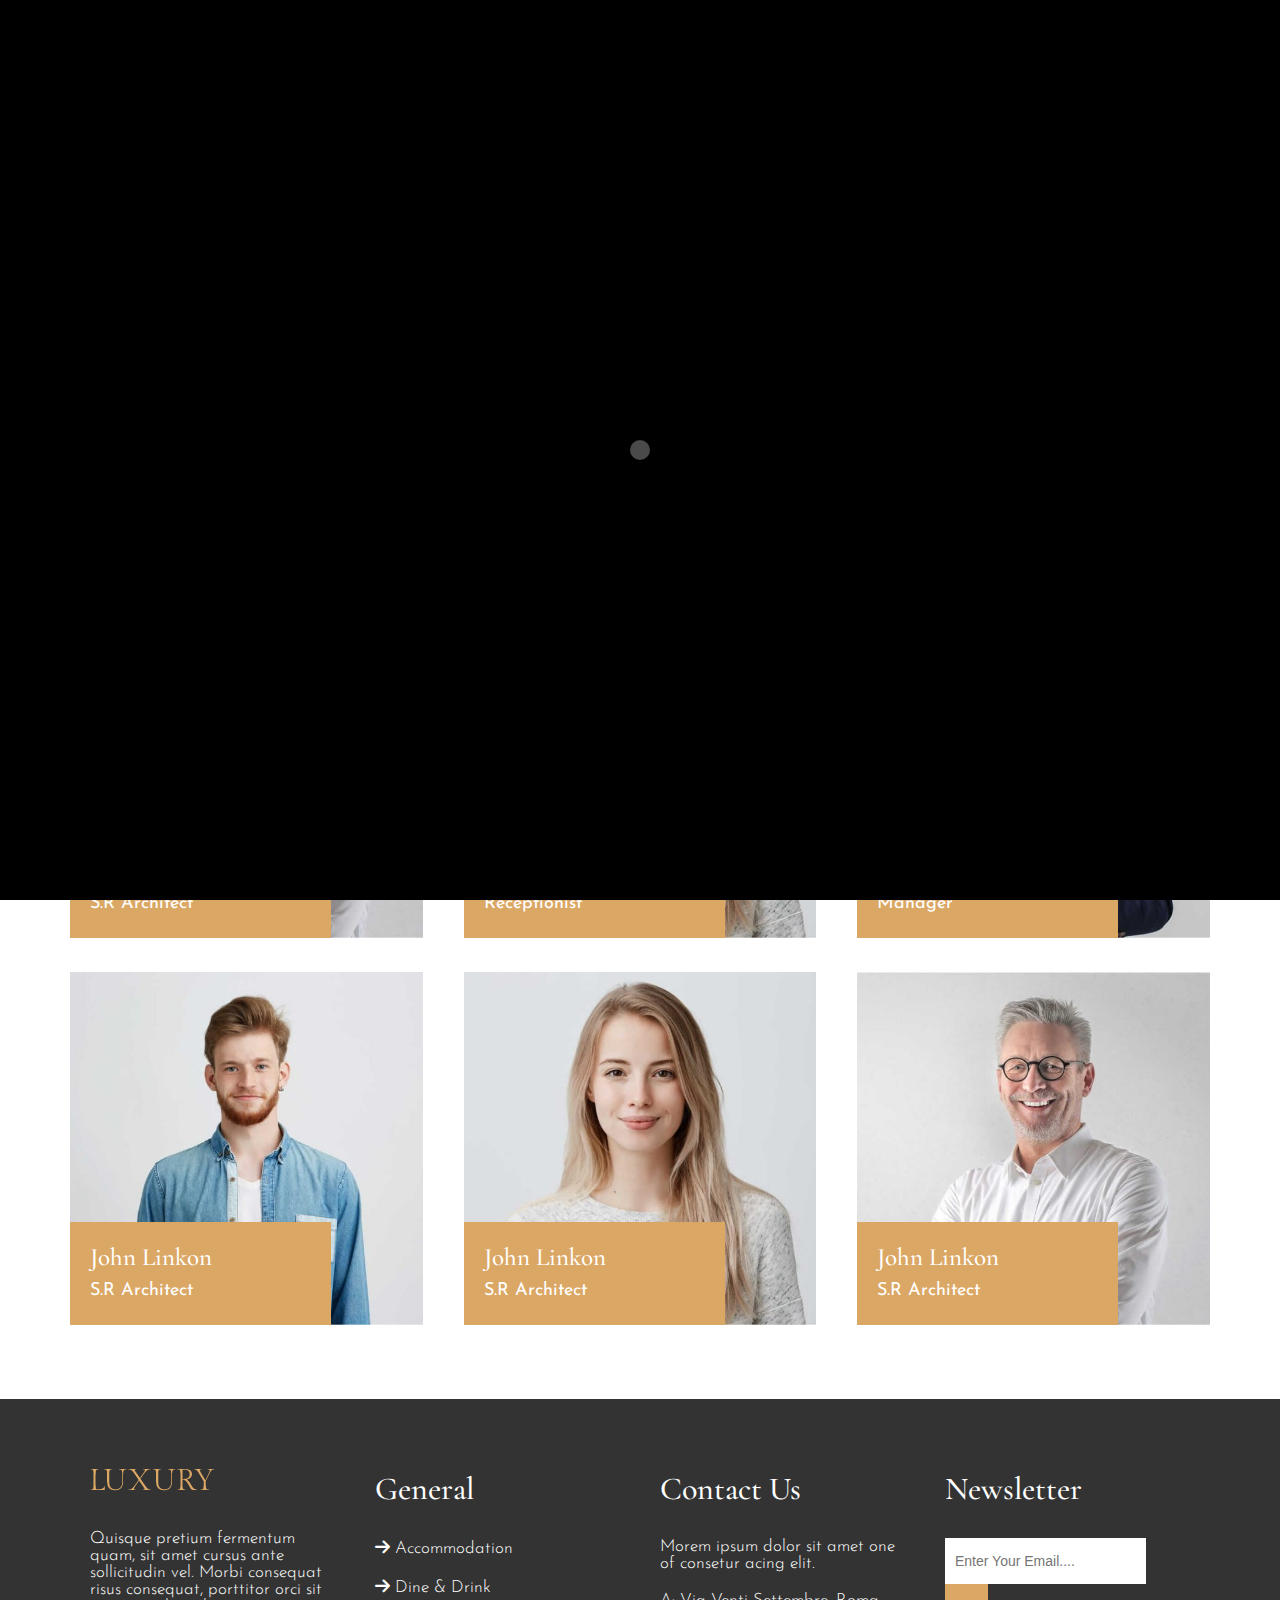
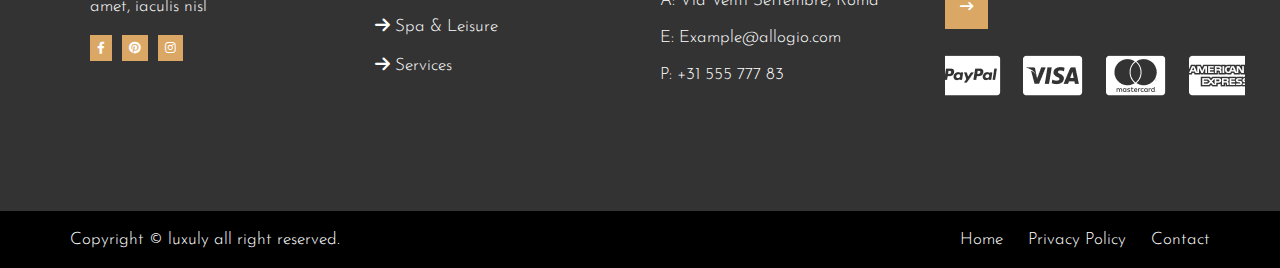
<file: team.html>
<!DOCTYPE html>
<html lang="en">
<head>
    <meta charset="UTF-8">
    <meta name="viewport" content="width=device-width, initial-scale=1.0">
    <title>Luxury - Team</title>

     <!----------------------------- Favicon Icon -------------------------->
     <link rel="shortcut icon" href="image/favicon.png" type="image/x-icon">

     <!------------------- fontawesome------------->
     <link rel="stylesheet" href="css/all.min.css">
 
     <!------------------- Owl carousel -------------->
     <link rel="stylesheet" href="css/owl.carousel.min.css">
 
     <link rel="stylesheet" href="css/owl.theme.default.min.css">
 
     <!-- ----------------------animetion------------- -->
     <link rel="stylesheet" href="css/animate.min.css">
     
     <!-------------------------------Style Sheet ---------------------------->
     <link rel="stylesheet" href="css/style.css">

</head>
<body>

        <!-- start loader section -->
        <div class="pre-loader">
            <div class="loader"></div>
        </div>
        <!-- end loader section -->

    <!-- start top to bottom -->
    <div class="go-top">
        <i class="fa-solid fa-chevron-up"></i>
    </div>
    <!-- end top to bottom -->

     <!-- Start Header section -->
     <header class="sticky">
        <div class="container">
                <div class="logo_h flex justify-between align-center ">
                    <div class="logo_img">
                        <a href="index.html">
                        <img  src="image/logo.png" alt="">
                        </a>
                    </div>
                    <div class="nav_h">
                        <nav>
                            <ul class="main_menu flex align-center">
                                <li><a href="index.html">Home</a></li>
                                <li><a href="aboutus.html">About</a></li>
                                <li><a href="#">Rooms & Suits<i class="fa-solid fa-chevron-down"></i></a>
                                    <ul class="sm">
                                        <li><a href="room2.html">Rooms</a></li>
                                        <li><a href="room2.html">Single Room</a></li>
                                    </ul>
                                </li>
                                <li><a href="#">Pages<i class="fa-solid fa-chevron-down"></i></a>
                                    <ul class="sm">
                                        <li><a href="aboutus.html">About Us</a></li>
                                        <li><a href="room2.html">>Room</a></li>
                                        <li><a href="room2.html">Single Room</a></li>
                                        <li><a href="faq.html">SPA FAQ</a></li>
                                        <li><a href="team.html">Team</a></li>
                                    </ul>
                                </li>
                                <li><a href="#">Blogs<i class="fa-solid fa-chevron-down"></i></a>
                                    <ul class="sm">
                                        <li><a href="blog1.html">Blog Grid</a></li>
                                        <li><a href="blog2.html">Blog List</a></li>
                                    </ul>
                                </li>
                                <li><a href="contact.html">Contact</a></li>
                                <li><a href="#" class="btn1">Get A quote </a></li>
                            </ul>
                        </nav>
                    </div>
                    
                </div>
         </div>
    </header>
    <!-- end Header section -->
    
    <!-- start slider section -->
    <div class="about_main"> 
        <div class="about_title">Team
            <p>Home<i class="fa-solid fa-chevron-right"></i>TEAM</p>
        </div>
    </div>
    <!-- end slider section -->

    <!-- start team section -->
    <section id="team">
        <div class="container">
            <div class="team-grid">
                <div class="single-team">
                    <div class="team-img">
                        <img src="./image/team1.jpg" alt="">
                    </div>
                    <div class="team-icon">
                        <i class="fa-brands fa-facebook-f"></i>
                        <i class="fa-brands fa-twitter"></i>
                        <i class="fa-brands fa-linkedin-in"></i>
                    </div>
                    <div class="team-detail">
                        <a href="#">John Linkon</a>
                        <h5>S.R Architect</h5>
                    </div>
                </div>
                <div class="single-team">
                    <div class="team-img">
                        <img src="./image/team2.jpg" alt="">
                    </div>
                    <div class="team-icon">
                        <i class="fa-brands fa-facebook-f"></i>
                        <i class="fa-brands fa-twitter"></i>
                        <i class="fa-brands fa-linkedin-in"></i>
                    </div>
                    <div class="team-detail">
                        <a href="#">Jessica Angel</a>
                        <h5>Receptionist </h5>
                    </div>
                </div>
                <div class="single-team">
                    <div class="team-img">
                        <img src="./image/team4.jpg" alt="">
                    </div>
                    <div class="team-icon">
                        <i class="fa-brands fa-facebook-f"></i>
                        <i class="fa-brands fa-twitter"></i>
                        <i class="fa-brands fa-linkedin-in"></i>
                    </div>
                    <div class="team-detail">
                        <a href="#">Andre Silva</a>
                        <h5>Manager</h5>
                    </div>
                </div>
                <div class="single-team">
                    <div class="team-img">
                        <img src="./image/team5.jpg" alt="">
                    </div>
                    <div class="team-icon">
                        <i class="fa-brands fa-facebook-f"></i>
                        <i class="fa-brands fa-twitter"></i>
                        <i class="fa-brands fa-linkedin-in"></i>
                    </div>
                    <div class="team-detail">
                        <a href="#">John Linkon</a>
                        <h5>S.R Architect</h5>
                    </div>
                </div>
                <div class="single-team">
                    <div class="team-img">
                        <img src="./image/team2.jpg" alt="">
                    </div>
                    <div class="team-icon">
                        <i class="fa-brands fa-facebook-f"></i>
                        <i class="fa-brands fa-twitter"></i>
                        <i class="fa-brands fa-linkedin-in"></i>
                    </div>
                    <div class="team-detail">
                        <a href="#">John Linkon</a>
                        <h5>S.R Architect</h5>
                    </div>
                </div>
                <div class="single-team">
                    <div class="team-img">
                        <img src="./image/team1.jpg" alt="">
                    </div>
                    <div class="team-icon">
                        <i class="fa-brands fa-facebook-f"></i>
                        <i class="fa-brands fa-twitter"></i>
                        <i class="fa-brands fa-linkedin-in"></i>
                    </div>
                    <div class="team-detail">
                        <a href="#">John Linkon</a>
                        <h5>S.R Architect</h5>
                    </div>
                </div>
            </div>
        </div>
    </section>
    <!-- end team section -->

     <!-- start footer section -->
     <footer>
        <section class="spacer">
            <div class="container">
                <div class="footer_main">
                    <ul class="flex">
                        <li class="luxuly">
                            <img src="image/logo.png" alt="">
                            <p>Quisque pretium fermentum quam, sit amet cursus ante sollicitudin vel. Morbi consequat risus consequat, porttitor orci sit amet, iaculis nisl</p>
                            <div class="i_footer flex">
                                <div> <i class="fa-brands fa-facebook-f"></i></div>
                                <div>  <i class="fa-brands fa-pinterest"></i></div>
                                <div> <i class="fa-brands fa-instagram"></i></div>
                            </div>
                        </li>
                        <li>
                            <h2>General</h2>
                           <div><a href="#"> <i class="fa-solid fa-arrow-right"></i>Accommodation</a></div>
                            <div><a href="#"><i class="fa-solid fa-arrow-right"></i>Dine & Drink</a></div>
                            <div><a href="#"><i class="fa-solid fa-arrow-right"></i>Spa & Leisure</a></div>
                            <div><a href="#"><i class="fa-solid fa-arrow-right"></i>Services</a></div>
                        </li>
                        <li>
                            <h2>Contact Us</h2>
                            <p>Morem ipsum dolor sit amet one of consetur acing elit.</p>
                            <p>A: Via Venti Settembre, Roma</p>
                            <p>E: Example@allogio.com</p>
                            <p>P: +31 555 777 83</p>
                        </li>
                        <li >
                            <h2>Newsletter</h2>
                            <p>
                           <input type="email" name="email" placeholder="Enter Your Email....">
                           <button><i class="fa-solid fa-arrow-right-long"></i></button>
                            </p>
                            <img src="image/asset 25.png" alt="">
                        </li>
                    </ul>
                </div>
            </div>
        </section>
        <div class="copy ">
            <div class="container">
               <div class="cp flex justify-between">
                <div>Copyright &copy; luxuly all right reserved.</div>
                <p>Home <span>Privacy Policy</span> <span>Contact</span></p>
               </div>
             </div>
        </div>
    </footer>
    <!-- end footer section -->
    

       <!-- jquery link -->
       <script src="js/code.jquery.com_jquery-3.7.0.min.js"></script>

       <!-- owl carousel -->
       <script src="js/owl.carousel.min.js"></script>
   
       <!-- wow js link -->
       <script src="js/wow.min.js"></script>
   
       <!-- script file link -->
       <script src="js/script.js"></script>

</body>
</html>
</file>
<file: css/style.css>
/* =============================   Fonts  ===================================== */


/* @import url('https://fonts.googleapis.com/css2?family=Cormorant+Garamond:wght@300;400;500&family=Josefin+Sans&display=swap'); */

/* josefin-sans-300 - latin */
@font-face {
    font-display: swap; /* Check https://developer.mozilla.org/en-US/docs/Web/CSS/@font-face/font-display for other options. */
    font-family: 'Josefin Sans';
    font-style: normal;
    font-weight: 300;
    src: url('../fonts/josefin-sans-v26-latin-300.eot'); /* IE9 Compat Modes */
    src: url('../fonts/josefin-sans-v26-latin-300.eot?#iefix') format('embedded-opentype'), /* IE6-IE8 */
         url('../fonts/josefin-sans-v26-latin-300.woff2') format('woff2'), /* Chrome 36+, Opera 23+, Firefox 39+, Safari 12+, iOS 10+ */
         url('../fonts/josefin-sans-v26-latin-300.woff') format('woff'), /* Chrome 5+, Firefox 3.6+, IE 9+, Safari 5.1+, iOS 5+ */
         url('../fonts/josefin-sans-v26-latin-300.ttf') format('truetype'), /* Chrome 4+, Firefox 3.5+, IE 9+, Safari 3.1+, iOS 4.2+, Android Browser 2.2+ */
         url('../fonts/josefin-sans-v26-latin-300.svg#JosefinSans') format('svg'); /* Legacy iOS */
  }
/* josefin-sans-regular - latin */
@font-face {
    font-display: swap; /* Check https://developer.mozilla.org/en-US/docs/Web/CSS/@font-face/font-display for other options. */
    font-family: 'Josefin Sans';
    font-style: normal;
    font-weight: 400;
    src: url('../fonts/josefin-sans-v26-latin-regular.eot'); /* IE9 Compat Modes */
    src: url('../fonts/josefin-sans-v26-latin-regular.eot?#iefix') format('embedded-opentype'), /* IE6-IE8 */
         url('../fonts/josefin-sans-v26-latin-regular.woff2') format('woff2'), /* Chrome 36+, Opera 23+, Firefox 39+, Safari 12+, iOS 10+ */
         url('../fonts/josefin-sans-v26-latin-regular.woff') format('woff'), /* Chrome 5+, Firefox 3.6+, IE 9+, Safari 5.1+, iOS 5+ */
         url('../fonts/josefin-sans-v26-latin-regular.ttf') format('truetype'), /* Chrome 4+, Firefox 3.5+, IE 9+, Safari 3.1+, iOS 4.2+, Android Browser 2.2+ */
         url('../fonts/josefin-sans-v26-latin-regular.svg#JosefinSans') format('svg'); /* Legacy iOS */
  }

  /* cormorant-garamond-300 - latin */
@font-face {
    font-display: swap; /* Check https://developer.mozilla.org/en-US/docs/Web/CSS/@font-face/font-display for other options. */
    font-family: 'Cormorant Garamond';
    font-style: normal;
    font-weight: 300;
    src: url('../fonts/cormorant-garamond-v16-latin-300.eot'); /* IE9 Compat Modes */
    src: url('../fonts/cormorant-garamond-v16-latin-300.eot?#iefix') format('embedded-opentype'), /* IE6-IE8 */
         url('../fonts/cormorant-garamond-v16-latin-300.woff2') format('woff2'), /* Chrome 36+, Opera 23+, Firefox 39+, Safari 12+, iOS 10+ */
         url('../fonts/cormorant-garamond-v16-latin-300.woff') format('woff'), /* Chrome 5+, Firefox 3.6+, IE 9+, Safari 5.1+, iOS 5+ */
         url('../fonts/cormorant-garamond-v16-latin-300.ttf') format('truetype'), /* Chrome 4+, Firefox 3.5+, IE 9+, Safari 3.1+, iOS 4.2+, Android Browser 2.2+ */
         url('../fonts/cormorant-garamond-v16-latin-300.svg#CormorantGaramond') format('svg'); /* Legacy iOS */
  }
  /* cormorant-garamond-regular - latin */
  @font-face {
    font-display: swap; /* Check https://developer.mozilla.org/en-US/docs/Web/CSS/@font-face/font-display for other options. */
    font-family: 'Cormorant Garamond';
    font-style: normal;
    font-weight: 400;
    src: url('../fonts/cormorant-garamond-v16-latin-regular.eot'); /* IE9 Compat Modes */
    src: url('../fonts/cormorant-garamond-v16-latin-regular.eot?#iefix') format('embedded-opentype'), /* IE6-IE8 */
         url('../fonts/cormorant-garamond-v16-latin-regular.woff2') format('woff2'), /* Chrome 36+, Opera 23+, Firefox 39+, Safari 12+, iOS 10+ */
         url('../fonts/cormorant-garamond-v16-latin-regular.woff') format('woff'), /* Chrome 5+, Firefox 3.6+, IE 9+, Safari 5.1+, iOS 5+ */
         url('../fonts/cormorant-garamond-v16-latin-regular.ttf') format('truetype'), /* Chrome 4+, Firefox 3.5+, IE 9+, Safari 3.1+, iOS 4.2+, Android Browser 2.2+ */
         url('../fonts/cormorant-garamond-v16-latin-regular.svg#CormorantGaramond') format('svg'); /* Legacy iOS */
  }
  /* cormorant-garamond-500 - latin */
  @font-face {
    font-display: swap; /* Check https://developer.mozilla.org/en-US/docs/Web/CSS/@font-face/font-display for other options. */
    font-family: 'Cormorant Garamond';
    font-style: normal;
    font-weight: 500;
    src: url('../fonts/cormorant-garamond-v16-latin-500.eot'); /* IE9 Compat Modes */
    src: url('../fonts/cormorant-garamond-v16-latin-500.eot?#iefix') format('embedded-opentype'), /* IE6-IE8 */
         url('../fonts/cormorant-garamond-v16-latin-500.woff2') format('woff2'), /* Chrome 36+, Opera 23+, Firefox 39+, Safari 12+, iOS 10+ */
         url('../fonts/cormorant-garamond-v16-latin-500.woff') format('woff'), /* Chrome 5+, Firefox 3.6+, IE 9+, Safari 5.1+, iOS 5+ */
         url('../fonts/cormorant-garamond-v16-latin-500.ttf') format('truetype'), /* Chrome 4+, Firefox 3.5+, IE 9+, Safari 3.1+, iOS 4.2+, Android Browser 2.2+ */
         url('../fonts/cormorant-garamond-v16-latin-500.svg#CormorantGaramond') format('svg'); /* Legacy iOS */
  }
  /* font-family: 'Cormorant Garamond', serif; */
/* font-family: 'Josefin Sans', sans-serif; */

/*================================================================================= 
=================================================================================== */
:root{
    --bodycolor:#333333;
    --orange:#DBA765;
    --white:#fff;
    --jose:'Josefin Sans', sans-serif;
    --cormo:'Cormorant Garamond', serif; 
    --black:black;
    --bg_section2:#F8F5F0;
}
*{
    margin: 0;
    padding: 0;
    box-sizing: border-box;
}
body{
    font-family:var(--jose);
    font-size: 17px;
    font-weight: 300;
    /* background-color: var(--bodycolor); */
    color:var(--black)
}
a{
    text-decoration: none;
    display: inline-block;
}
ul{
    list-style: none;
}
.container{
    width: 1140px;
    margin: auto;
}
.spacer{
    padding-top: 70px;
    padding-bottom: 70px;
}
.over{
    overflow: hidden;
}
.flex{
    display: flex;
    flex-wrap: wrap;
}
.justify-center{
    justify-content: center;
}
.justify-between{
    justify-content: space-between;
}
.align-center{
    align-items: center;
}
.img{
    width: 100%;
    object-fit: cover;
    height: 100vh;
}
.btn1{
    background-color: var(--orange);
    text-transform: uppercase;
    text-align: center;
    padding: 15px !important;
    font-weight: 400;
    font-size: 16px !important;
    font-family:var(--cormo);
    margin-left: 20px;
    transition: .3s;
}
.btn1:hover{
    background-color: var(--white);
    color: var(--orange);
}
.theme_btn{
    background-color: var(--orange);
    text-align: center;
    font-family: var(--jose);
    color: var(--white);
    transition: .5s;
}
.theme_btn:hover{
    background-color: var(--black);
}
.p1{
    color: var(--orange);
    text-transform: uppercase;
    font-family: var(--cormo);
    letter-spacing: 3px;
}
.p2{
    font-size: 45px;
    font-family: var(--cormo);
    font-weight: 500;
}

/* start loader section */
.pre-loader{
    display: flex;
    align-items: center;
    justify-content: center;
    position: fixed;
    top: 0;
    bottom: 0;
    left: 0;
    right: 0;
    background-color: #000000;
    z-index: 100;
}
.loader {   
    width: 20px;
    aspect-ratio: 1;
    border-radius: 50%;
    background: #4a4a4a;
    box-shadow: 0 0 0 0 rgba(162, 162, 162, 0.267);
    animation: l2 1.5s infinite linear;
    position: relative;
  }
  .loader:before,
  .loader:after {
    content: "";
    position: absolute;
    inset: 0;
    border-radius: 50%;
    box-shadow: 0 0 0 0 #fff4;
    animation: inherit;
    animation-delay: -0.5s;
  }
  .loader:after {
    animation-delay: -1s;
  }
  @keyframes l2 {
      100% {box-shadow: 0 0 0 20px rgb(104, 104, 104,.5)}
  }


/* start top to bottom section */
.go-top i{
    height: 50px;
    text-align: center;
    line-height: 53px;
    width: 50px;
    border-radius: 100px;
    color: #fff;
    font-size: 18px;
    background-color: var(--orange);
    position: fixed;
    bottom: 4%;
    right: 2%;
    z-index: 9;
    cursor: pointer;
  }


/* ===============top Header================ */
.fixed 
{
     position: fixed;
     top:0; 
     left:0;
     width: 100%; 
     z-index: 999;
}
header.sticky.fixed{
     background-color: #000;
     box-shadow: rgba(0, 0, 0, 0.2) 0px 1px 8px;
     /* color: #000; */
}
header{
    position: absolute;
    top: 0;
    left: 0;
    width: 100%;
    z-index: 10;
}

/* ===========End top header============== */
/* =========== Logo header============== */
.logo_h{
   padding: 15px 0;
}
.main_menu >li >a{
    color: var(--white);
    text-transform: uppercase;
    font-size: 14px;
    letter-spacing: 1px;
    font-weight: 400;
    display: block;
    padding: 20px 0;
    padding-left:35px ;
}
.main_menu >li >a>i{
    padding-left: 2px;
    font-size: 10px;
    color: rgb(221, 212, 212);
}
.main_menu >li{
    position: relative;
}
.sm{ 
    position: absolute;
    top: 100%;
    display: none;
    background-color: var(--white);
    width: 280px;
    box-shadow:0px 7px 3px rgba(255,255,255, 0.3);
    transition: .5s;
}
.sm li >a{
   color: gray;
   font-weight: 400;
}
.sm li{
    border-bottom: 1px rgb(206, 200, 200) solid;
    padding: 13px 10px;
    
}
.main_menu li:hover > .sm{
    display: block;
    color: var(--bodycolor);
}
.sm li:hover {
    background-color: var(--orange);
}
.sm li:hover a{
    color: var(--white);
}
/* =========================================== */
/* =========================================================================================================================
                                                    Main Menu
===========================================================================================================================*/
.single_item{
    position: relative;
}
#slider1{
    background-color: var(--bodycolor);
}
#slider1 .owl-dots{
    top: 50%;
    left: 100%;
    height: 40px;
    width: 18px;
    box-sizing: content-box;
    background-image: linear-gradient(#434343,#000000);
    position: absolute;
    transform: translate(-55px ,-23px);
    padding: 10px;
    border-radius: 10px;
}
#slider1 .owl-dot>span
{
    height: 15px !important;
    width: 15px !important;
    margin: 2px 2px 2px 2px !important;
    border: 3px var(--orange) solid;
    background-color: var(--black) !important;
}
#slider1 .owl-dots >.active>span{
    background-color: var(--white) !important;
}
.text{
    position: absolute;
    top: 30%;
    left: 0;
    text-align: center;
    /* transform: translate(-50%, -50%); */
    width: 100%;
    overflow: hidden;
}
.txt1{
    margin:10px 0 ;
    font-size: 22px;
    font-family: var(--cormo);
    text-align: center;
    text-transform: uppercase;
    letter-spacing: 10px;
    color: var(--orange);
}
.txt1 >div{
    padding: 0px 10px;
}
.txt2{
    margin:10px 0 20px 0 ;
    font-size: 70px;
    text-transform: uppercase;
    font-family: var(--cormo);
    text-align: center;
    font-weight: 700;
    letter-spacing: 3px;
    color: var(--white);
}
.border{
    display: block;
    width: 300px;
    border:1px var(--orange) solid ;
}
.txt3{
    width: 720px;
    margin: 30px 25%;
    /* text-align: center; */
    font-size: 22px;
    line-height: 25px;
    color: var(--white);
}
.txt5 >.btn2{
    /* font-family: var(--jose); */
    margin-top: 10px;
    padding: 20px 40px;
    font-size: 20px;
}
/* ============================================================================================================================
                                                        Date
===============================================================================================================================*/
.date{
    position: absolute;
    background-color: #F8F5F0;
    padding:40px  20px;
    z-index: 11;
    bottom: -100px;
}
.date .check{
    padding: 0px 15px;
}
.date .check .vul .cale > a,
.date .check .vul .cale > a span,
.date .check .vul1 .cale > a span,
.date .check .vul1 .cale >a
{
    color: var(--bodycolor);
    font-weight: 300;
    font-size: 12px;
}

.cales a i{
    padding-left: 100px !important;
    height: 55px;
    border: 1px solid #e6e6e6;
    padding: 0 5px 0 10px;
    color: #666;
    text-transform: uppercase;
    background: #F8F5F0;
    font-size: 13px;
    font-size: var(--jose);
    background-color: transparent;
}
.date .check .vul,
.date .check .vul1{
    font-weight: 400;
}

.cale{
    margin-top: 8px;
}
.cale select{
    width: 151px !important;
}
.cale input,
.cale select{
    height: 55px;
    border: 1px solid #e6e6e6;
    padding: 0 5px 0 8px;
    color: #666;
    text-transform: uppercase;
    background: #F8F5F0;
    font-size: 13px;
    font-size: var(--jose);
    background-color: transparent;
    width: 100%;
    &:focus{
        outline: none;
    }
}
.check a{
    margin-top: 22px;
}
.check a{
    padding: 19px 35px;
    font-weight: 400;
}
/* ======================================================================================================================
Section - 1
========================================================================================================================*/
.main1 >.s1_img{
    padding-left: 100px;
}
.main1 >.s1_text{
    width: 50%;
    padding-left: 70px;
    padding-right: 80px;
}
.main1 >.s1_text >.p1{
    letter-spacing: 2px;
    padding-bottom: 5px;
    font-weight: 500;
    font-size: 18px;
}
.main1 >.s1_text >.p2{
    font-weight: 570;
}
.main1 >.s1_text >p{
    font-weight: 400;
    color: gray;
    padding: 20px 0;
}
.s1_btn{
    padding: 30px 10px;
    border: 1px rgb(231, 212, 212) solid;
    margin-bottom:20px ;
    position:relative;
    overflow: hidden;
}
.s1_btn >.icon_txt{
    padding-left: 15px;
}
.s1_btn >.icon{
    width: 10%;
}
.s1_btn > .icon >img{
    width: 100%;
}
.s1_btn >.icon_txt{
    width: 90%;
}
.icon_txt >.title{
    font-family: var(--cormo);
    font-size: 20px;
    padding-bottom: 10px;
}
.s1_btn::before{
        content: '';
        position: absolute;
        top: 0;
        right: 100%;
        height: 100%;
        width: 100%;
        opacity: 0;
        background-color:var(--orange);
        transition: .5s ease-in-out;
}
.s1_btn:hover::before{
    opacity: 1;
    right: 0;
}
.s1_btn:hover .icon{
    position: relative;
  
}
.s1_btn:hover .icon_txt .description p{
    color: var(--white) !important;
}
.s1_btn:hover .icon_txt{
    color: var(--white);
    position: relative;
}
/* ======================================================================================================================
                                                Section - 2
========================================================================================================================*/
.section2{
    background-color: var(--bg_section2);
}
.hotel >.p1{
   text-align: center;
}
.hotel >.p2{
    font-size: 40px;
    font-family: var(--cormo);
    font-weight: 500;
    text-align: center;   
}
.s2_img{
    margin-top: 100px;
    margin: -10px;
}
.image_2 >img{
    width: 100%;
    object-fit: cover;
    height: 100%;
}
.rotate{
    width: 33.33% !important;
    padding: 10px;
    transform: rotateY(deg);
    transition: 5s;
    position: relative;
    margin-top: 75px;
}
.s2_img .rotate:hover >.image_2{
    transform: rotateY(360deg);
    transition: .5s;
}

/* ======================================================================================================================
                                                Section - 3
========================================================================================================================*/
.facilities >.p1{
 
    text-align: center;
    padding-bottom: 10px;
}
.facilities >.p2{
   
    text-align: center;
    padding-bottom: 10px;
}
.video video{
    object-fit: cover;
   width: 100%;
}
.video{
    position: relative;
}
.video_text{
    position: absolute;
    top:59%;
    left: 50%;
    transform: translate(-50% ,-50%);
    z-index: 11;
    text-align: center;
}
.video_text .p1{
    font-weight: 500;
}
.video_text h3{
    color: #fff;
    font-size: 45px;
    font-family: 'cor';
}
.video_text .p2{
    color: #fff;
    font-size: 45px;
}
.video_text .p3{
    color: #fff;
    font-size: 30px;
    font-family: 'cormorat';
    font-weight: 400;
    margin-bottom: 50px;
}
.play-btn{
    
    color: var(--orange);
}
.play-btn{
    height: 90px;
    width: 90px;
    background-color: #fff;
    border-radius: 100%;
    display: flex;
    align-items: center;
    justify-content: center;
    font-size: 28px;
    position: absolute;
    top: -55%;
    left: 40%;
    cursor: pointer;
}
.dreamit-btn{
    display: inline-block;
    background: #dba765;
    color: #fff;
    padding: 17px 35px;
    font-size: 13px;
    font-weight: 400;
    transition: .5s;
    letter-spacing: 3px;
    text-transform: uppercase;
    cursor: pointer;
}
.dreamit-btn i{
    padding-left: 8px;
}
.facilities >.p3{
    text-align: center;
    font-weight: 400;
    padding: 0px 240px;
    line-height: 24px;
    font-size: 18px;
}
.s3_img{
    width: 100%;
    justify-content: space-around;
    margin-top: 70px;
}
.image_3 >img{
    object-fit: cover;
}
.image_3{
    height: 200px;
    background-color: var(--bg_section2);
    width: 15% !important;
    padding: 30px 45px;
    transition: .3s;
    object-fit: cover;
    position: relative;
}
.image_3::before{
        content: '';
        position: absolute;
        top: 0;
        bottom: 0;
        right: 0;
        left: 0;
        opacity: 0;
        transition: .3s;
        background-color: var(--white);
        border: 2px solid var(--orange);
}
.image_3:hover::before{
        opacity: 1;
}
.image_3 span{
    position: relative;
}
.caption{
    font-size: 22px;
    font-family: var(--cormo);
    font-weight: 500;
    text-align: center;
    margin-top: 30px;
}
/* ======================================================================================================================
                                                Section - 5 / 6
========================================================================================================================*/
.s5_img{
    width: 55%;
    background-image: url(../image/s5_img1.jpeg);
    background-size: cover;
}
.relax_cap{
    width: 45%;
    padding: 100px 0px 100px 50px;
    background-color: #F8F5F0;
}
.relax_cap .p2{
    font-size: 45px;
    font-family: var(--cormo);
    margin-top:5px ;
}
.relax_cap .p2 >p{
    font-size: 32px;
}
.relax_cap> p{
    padding-top: 10px;
    padding-bottom: 25px;
}
.p3 p >i{
    padding:10px  10px 10px 0px;
    color: var(--orange);
}
.booknow >.btn3{
    margin-top: 15px;
    padding: 20px 30px;
    font-size: 14px;
    text-transform: uppercase;
    letter-spacing: 3px;
    text-align: center;
}
.booknow .btn3 >i{
    color: var(--white);
    font-size: 15px;
    padding-left: 10px;
}
.s6_img{
    width: 55%;
    background-image: url(../image/s5_img2.jpeg);
    background-size: cover;
}
/* ======================================================================================================================
                                                Section - 7
========================================================================================================================*/
.section7{
    background-color:#F8F5F0;
}
.extra{
    margin: 70px 0;
}
.left_txt{
    width: 33.33%;
    padding-right: 50px;
}
.left_txt .first{
   font-weight: 400;
   color: var(--bodycolor);
   line-height: 20px;
   padding: 15px 0px;
}
.left_txt p{
    padding: 15px 0px;
}
.left_txt .icon_mobile{
    padding: 20px 0;
}
.left_txt .icon_mobile i{
    font-size: 60px;
    color: var(--orange);
    padding-right: 10px;
}
.left_txt .icon_mobile .num{
    color: var(--orange);
    font-size: 20px;
    font-weight: 500;
    padding-top: 10px;
    padding-left: 10px;
}
.left_txt .icon_mobile h4{
    color: var(--bodycolor);
    font-weight: 400;
    padding-top: 5px;
}
.right_slider{
    width: 66.66%;
}
.slider2_txt1{
    background-color: var(--orange);
    color: var(--white);
    text-align: center;
    padding: 10px 20px ;
    font-weight: 550;
    font-size: 24px;
    font-family: var(--cormo);
}
.slider2_txt2{
    padding:20px;
    text-align: center;
    line-height: 30px;
    font-weight: 500;
    color: gray;
    background-color: var(--white);
    border-bottom: 3px solid var(--orange);
}
.slider2_txt2 p >i{
    color: var(--orange);
    padding-right: 5px;
}
#slider2 .owl-dots .owl-dot span{
    height: 13px ; 
    width: 13px ;
}
#slider2 .owl-dots .owl-dot span{
    background-color:#b1cdfb;
}
#slider2 .owl-dots .owl-dot.active span{
    background-color: var(--orange) ;
}
/* ======================================================================================================================
                                                Section - 8
========================================================================================================================*/
.section8{
    background-image: url(../image/slider1.jpg);
    padding: 200px 0;
    background-size: cover;
}
.owl-theme .owl-dots .owl-dot.active span, .owl-theme .owl-dots .owl-dot:hover span {
    background: var(--orange);
    transition: 0.5s;
    scale: 1.3;
}
.owl-theme .owl-dots .owl-dot span {
    width: 10px;
    height: 10px;
    margin: 5px 7px;
    background: #fff;
    display: block;
    scale: 1;
    backface-visibility: visible;
    transition: opacity 0.2s ease 0s;
    border-radius: 30px;
}
.section8 .p1,
.section8 .p2{
    text-align: center;
}
.section8 .p2{
    color: var(--white);
    margin-bottom: 50px;
}
.section8 .single_item{
    padding: 50px;
    background-color: rgba(0, 0,0,0.5);
}
.section8 .single_item{
    margin-left: 20px;
}
.slider3_img{
    height: 80px;
    width: 80px;
}
.slider3_img img{
    border-radius: 50%;
    margin-left: 80px;
}
#slider3 .single_item .information{
    color: rgb(174, 166, 166);
    text-align: center;
    padding: 20px 0;
    font-weight: 350;
    line-height: 24px;
}
#slider3 .single_item .icon_star i{
    padding-right:3px ;
}
#slider3 .single_item .icon_star{
    color: rgb(190, 157, 10);
    font-size: 14px;
    text-align: center;
    padding-bottom: 10px;
}
#slider3 .single_item .name{
    text-align: center;
    font-family: var(--cormo);
    text-transform: uppercase;
    color: var(--white);
    padding-top: 10px;
}
#slider3 .single_item .name p{
    text-transform:capitalize;
    padding-top: 5px;
}

/* ======================================================================================================================
                                                Section - 9
========================================================================================================================*/
.section9 .p2,
.section9 .p3{
    text-align: center;
}
.section9 .p3{
    padding:10px 200px;
    font-weight: 400;
    line-height: 30px;
    color:var(--bodycolor);
}
#slider4{
    padding: 20px 0;
}
#slider4 .single_item{
    padding: 0px 15px;
}
#slider4 .news_txt{
    padding: 10px 10px;
}
#slider4 .news_txt .comment p,
#slider4 .news_txt .comment p a{
    text-transform: uppercase;
    color: var(--orange);
    padding-top: 10px;
    font-size: 14px;
}

#slider4 .news_txt .comment p a{
    padding-left: 10px;
}
#slider4 .news_txt .title >a{
    color: var(--black);
    font-size: 35px;
    font-family: var(--cormo);
    font-weight: 500;
}
#slider4 .news_txt .title:hover >a{
    color: var(--orange);
}
#slider4 .news_txt p{
    padding: 10px 0;
}
#slider4 .news_txt >a{
    color: var(--orange);
    text-transform: uppercase;
    font-size: 14px;
    letter-spacing: 4px;
    font-weight: 400;
    padding-top: 10px;
}
#slider4 .news_txt a>i{
    padding-left: 10px;
}
/* ======================================================================================================================
                                                Section - 10
========================================================================================================================*/
.section10{
    background-image:linear-gradient(rgba(0,0,0,0.6),rgba(0,0,0,0.6)) ,url(../image/slider2.jpg);
    padding: 20px 0px;
}
.section10 .left_info{
    width: 50%;
    padding: 90px 40px;
}
.left_info .icon_star1 i{
    color:var(--orange);
    padding-right: 10px;
    padding-bottom: 10px;
    font-size: 14px;
}
.left_info .p2{
    color: var(--white);
    padding-bottom: 10px;
}
.left_info p{
    color: var(--white);
    font-weight: 400;
    line-height: 24px;
    padding: 10px 0;
}
.left_info .icon_mobile{
    padding: 20px 0;
}
.left_info .icon_mobile i{
    font-size: 60px;
    color: var(--orange);
    padding-right: 10px;
}
.left_info .icon_mobile .num{
    color: var(--orange);
    font-size: 20px;
    font-weight: 500;
    padding-top: 10px;
    padding-left: 10px;
}
.left_info .icon_mobile h4{
    color: var(--white);
    font-weight: 400;
    padding-top: 5px;
}
.section10 .right_info{
    background-color: var(--white);
    width: 50%;
    padding: 50px;
}
.right_info .p1{
    margin-bottom: 5px;
}
.vul,.vul1{
    font-weight: 500;
}
.right_info .p2{
    font-size: 30px;
    font-weight: 500;
    margin-bottom: 40px;
}
.book-input,.book-count
{
    color: var(--bodycolor);
    font-weight: 500;
    font-size: 14px;
    border: 0.8px rgb(224, 218, 218) solid;
    margin-top:10px ;
    margin-bottom: 20px;
    background-color: var(--bg_section2);
}
.vul.out{
    transform: translateX(-65%);
}
.book-input{
    width: 165%;
}
.book-count select{
    width: 216px !important;
}
.book-count select{
    padding: 20px 20px;
}
.main_data1  .vul1 .cale >a i{
    padding-left: 170px !important;
}
.right_info .btn4{
    margin-top: 20px;
    padding: 20px 165px;
    font-weight: 400;
}
#slider5{
    margin: 50px 0px;
}


/* start footer section */
footer section{
    background-color: var(--bodycolor);
}
.footer_main ul li{
    width: 25%;
    padding: 0 20px;
}
.footer_main ul li img{
    padding-bottom: 35px;
}
.footer_main ul li p{
    padding-bottom: 20px;
    color: var(--white);
}
.i_footer div > i{
    
    color: var(--white);
    padding: 7px;
    font-size: 12px;
    
}
.i_footer >div{
    background-color: var(--orange);
    margin-right: 10px;
}
.footer_main li> div{
    padding-bottom: 20px;
}
.footer_main li> h2{
    padding-bottom: 30px;
    color: var(--white);
    font-family: var(--cormo);
    font-size: 32px;
    font-weight: 500;
}
.footer_main li> div a{
    color: var(--white);
}
.footer_main li> div:hover a{
    color: var(--orange);
}
.footer_main li> div a i{
    padding-right: 5px;
}
.btn6{
    background-color: var(--white);
    color: var(--black);
    /* padding: 20px 0; */
    font-weight: 400;
}
input{
    border: none;
    padding:15px 10px;
    font-weight: 400;
    font-size:14px;
    color: var(--black);
}
button{
    background-color: var(--orange);
    color: var(--white);
    border: none;
    padding: 15px;
}
.copy{
    background-color: var(--black);
    color: var(--white);
    padding: 20px 0px;
}
.cp  p>span{
    padding-left: 20px;
}


/* ==========================================start blog section=========================================== */

.blogimg{
    background-image: linear-gradient(rgba(0,0,0,0.3),rgba(0,0,0,0.3)),url(../image/backgroud.jpg);
    position: relative;
    background-size: cover;
    height: 55vh;
}
.blogimg .blog_title,
.blog_2 .blog_title{
    color: var(--white);
    text-align: center;
    padding: 250px 0px;
    font-family: var(--cormo);
    font-size: 45px;
      font-weight: 500;
}
.blog_title p
{
    padding-top: 15px;
    font-size: 12px;
    font-family: var(--jose);
    letter-spacing: 1px;
    text-transform: uppercase;
    font-weight: 400;
}
.blog_title p i{
    font-size: 10px;
    padding: 0px 10px;
}
.blog_img{
    margin: -10px;
}
.bimg{
    width: 33.33%;
    padding: 10px;
}
.image a,
.blog2_img a{
    position: relative;
}
.design{
    position: absolute;
    z-index: 10;
    right: 20px;
    top: 20px;
    background-color: var(--orange);
    color: var(--white);
    padding: 10px 20px;
    font-weight: 500;
}

.image a>img{
    width: 100%;
    object-fit: cover;
    height: 100%;
}
.blog_txt >a,
.blog_txt >span,
.blog2_txt >a,
.blog2_txt >span{
    color: var(--orange);
    text-transform: uppercase;
    font-size: 14px;
    margin: 20px 20px 10px 0px;
}
.blog_txt >span,
.blog2_txt >span{
    padding-left: 20px;
}
.blog_txt .title >a,
.blog2_txt .title >a{
    color: var(--black);
    font-size: 35px;
    font-family: var(--cormo);
    font-weight: 500;
}
.blog_txt .title:hover >a,
.blog2_txt .title:hover >a{
    color: var(--orange);
}
.blog_txt p,
.blog2_txt p{
    padding: 10px 0;
}

/* ========================================start room section===================================== */
.r_img2{
    background-image: linear-gradient(rgba(0,0,0,0.3),rgba(0,0,0,0.3)),url(../image/backgroud.jpg);
    position: relative;
    background-size: cover;
    height: 55vh;
}
.r_img2 .r_txt2{
    color: var(--white);
    text-align: center;
    padding: 300px 0px;
    font-family: var(--cormo);
    font-size: 45px;
}
.r_txt2 p
{
    padding-top: 10px;
    font-size: 14px;
    font-family: var(--jose);
    letter-spacing: 1px;
}
.r_txt2 p i{
    font-size: 10px;
    padding: 0px 10px;
}

#slider6 .single_item{
   
    background-color: var(--white);
    border-bottom: 3px var(--orange) solid;
    border-radius: 10px;
    margin: 0px 10px;
    margin-top: 70px;
}
.r2_img{
    position: relative;
    overflow: hidden;
}
#slider6 .r2_img::before{
    content: '';
    position: absolute;
    top: 100%;
    left: 0;
    overflow: hidden;
    height: 100%;
    width: 100%;
    opacity: 0;
    background-color:rgba(231, 178, 110, 0.5);
    transition: .5s;
}
#slider6 .single_item:hover .r2_img::before{
    opacity: 1;
    top: 0;
}
.from{
    position: absolute;
    z-index: 10;
    top:20px;
    left: 20px;
    background-color: var(--orange);
    color: var(--white);
    padding: 10px 20px;
    font-weight: 500;
}
.r2_txt{
    padding: 20px;
}
.r2_txt .p2{
    font-size: 32px;
}
.r2_txt .p1{
    font-family: var(--jose);
    text-transform: lowercase;
    font-size: 16px;
    font-weight: 300;
    padding-top: 5px;
}
.r2_txt p{
    padding: 20px 0;
    color: gray;
}
.r2_txt a >.p1{
    text-transform: uppercase;
    font-weight: 400;
    border-bottom: 2px var(--orange) solid;
    font-size: 12px;
}
.r2_txt a >.p1 span{
    padding-left: 5px;
    font-size: 26px;
    font-weight: 300;
}
.r2_txt a:hover >.p1 span{
    padding-left: 15px;
    transition: .2s;
}
#slider6 .owl-dots .owl-dot span{
    height: 13px ; 
    width: 13px ;
}
#slider6 .owl-dots .owl-dot span{
    background-color:#b1cdfb;
}
#slider6 .owl-dots .owl-dot.active span{
    background-color: var(--orange) ;
}

 
/* =======================================about section========================================= */
.about_main{
    background-image: linear-gradient(rgba(0,0,0,0.1),rgba(0,0,0,0.1)),url(../image/backgroud.jpg);
    position: relative;
    background-size: cover;
    height: 55vh;

}
.about_main .about_title,
.cont_main .cont_title{
    color: var(--white);
    padding: 180px 200px 0px 200px;
    font-family: var(--cormo);
    font-size: 50px;
    font-weight: 500;
}
.about_title p,
.cont_title p
{
    padding-top: 25px;
    padding-left: 4px;
    font-size: 12px;
    font-family: var(--jose);
    letter-spacing: 1px;
    text-transform: uppercase;
    font-weight: 400;
}
.about_title p i,
.cont_title p i{
    font-size: 10px;
    padding: 0px 10px;
}
.video_img img{
    height: 566px;
}
.video_img{
    position: relative;
    margin: 0px 100px;
}
.video_icon {
    position: absolute;
    top: 50%;
    left: 50%;
    transform: translate(-50%,-50%);
    height: 90px;
    width: 90px;
    background-color: #fff;
    border-radius: 100px;
    display: flex;
    align-items: center;
    justify-content: center;
    font-size: 27px;
}
.video_icon i{
    z-index: 11;
    color: var(--orange);
}
.about_icon{
    margin-bottom: 100px;
    
}
.about_s1{
    text-align: center;
}
.about_s1 .p2{
    margin-bottom: 20px;
} 
.about_s1 p{
    font-size: 20px;
    color: #4d4d4d;
    line-height: 25px;
}
.div{
    width: 33.33%;
    padding: 20px;
}
.about_txt{
    padding: 20px;
    position: relative;
    overflow: hidden;
    border: 1px solid rgb(248, 226, 226);
}
.about_txt >i{ 
    width: 20%;
    font-size: 45px;
    /* padding-top: 15px; */
    color: var(--orange);
}
.about_txt >.description{
    width: 80%;
}
.description .title{
    font-size: 22px;
    font-family: var(--cormo);
    color: var(--black);
    padding-bottom: 5px;
    font-weight: 400;
}
.description p{
    font-size: 16px;
    color: gray;
}
.about_txt::before{
    content: '';
    position: absolute;
    top: 0;
    right: 100%;
    height: 100%;
    width: 100%;
    opacity: 0;
    background-color:var(--orange);
    transition: .5s ease-in-out;
}
.about_txt:hover::before{
    opacity: 1;
    right: 0;
}
.about_txt:hover i{
    position: relative;
    color: var(--white);
}
.about_txt:hover .description{
    position: relative;
}
.about_txt:hover .description p{
    color: var(--white);
}



/* =============================================start blog2 section===================================================== */

.blog_2{
    background-image: linear-gradient(rgba(0,0,0,0.3),rgba(0,0,0,0.3)),url(../image/backgroud.jpg);
    position: relative;
    background-size: cover;
    height: 55vh;
}
.august{
    width: 65%;
}
.blog2_img{
    margin-top: 20px;
}
.categories{
    width: 35%;
    padding: 0px 30px;
}
.s_box,
.cat{
    padding: 30px 25px;
    background-color: #F8F5F0;
    position: relative;
}
.search{
    border: 1px solid var(--orange);
    border-radius: 10px;
    padding: 5px;
    width: 90%;
    padding: 20px;
    &:focus{
        outline: none;
    }
}
.s-icon{
    position: absolute;
    top: 42%;
    right: 21%;
    color: var(--orange);
}
.blog2_img a
{
    display: block;
}
.blog2_img a img{
    width: 100%;
}
.blog2_txt p{
    line-height: 20px;
}
.cat{
    margin-top: 40px;
}
.cat .p2{
    font-size: 32px;
}
.cat a{
    display: block;
    border-top:1px solid rgb(238, 232, 232);
    padding: 15px 0;
    color: gray;
    font-weight: 500;
}
.cat a span{
    color: rgb(92, 91, 91);
}
.cat a:hover{
    color: rgb(72, 72, 241);
}
.cat a:hover span{
    color: var(--orange);
}
.cat div{
    margin-top: 20px;
}
.cat .cat_s{
    width: 90px;
    padding-top: 5px;
    border-bottom:2px solid var(--orange) ;
}


/* =======================================start contact section========================================= */
.cont_main{
    background-image: linear-gradient(rgba(0,0,0,0.3),rgba(0,0,0,0.3)),url(../image/backgroud.jpg);
    position: relative;
    background-size: cover;
    height: 55vh;
}
.map,
.mess{
    width: 50%;
    padding: 0 15px;
}
.map .p2{
    font-size: 30px;
    padding-top:30px;
}
.map p{
    padding:10px 0px 30px 0;
    color: #4d4d4d;
}
.map .call{
    border-top:1px solid rgb(184, 179, 179,0.3) ;
    border-bottom:1px solid rgb(184, 179, 179,0.3) ;
}
.map_img{
    margin-top: 20px;
}
.mess{
    padding: 30px 30px 45px 30px;
    background-color: var(--bg_section2);
}
.mess input{
    border:1px solid rgb(216, 208, 208);
    width: 100%;
    font-weight: 600;
    color: gray;
    margin: 10px 0px;
}
.mess textarea{
    font-weight: 600;
    font-size: 14px;
    border:1px solid rgb(216, 208, 208);
    margin: 10px 0px;
    padding-left: 7px;
    font-family: sans-serif;
}
.mess .p2{
    font-size: 28px;
    margin-bottom: 30px;
}
.mess p{
    color: #4d4d4d;
    line-height: 24px;
    margin-bottom: 30px;
}
.contact-input{
    background-color: transparent;
    border: 1px solid #ebebeb;
    padding: 6px 10px;
    height: 54px;
    &::placeholder{
        font-family: 'josefin sans';
        font-weight: 400;
        font-size: 16px;
    }
    &:focus{
        outline: none;
        font-family: 'josefin sans';
        font-weight: 400;
        font-size: 16px;
    }
}
.mess textarea{
    width: 100%;
    height: 180px;
}
.contact-btn{
    width: 100%;
}


/* ========================================start  team section===================================== */

#team{
    padding: 90px 0px 70px 0px;
}
.team-grid{
    display: grid;
    grid-template-columns: repeat(3,1fr);
    row-gap: 30px;
    column-gap: 41px;
}
.single-team{
    position: relative;
    overflow: hidden !important;
}
.team-img img{
    height: 353px;
    width: 353px;
}
.team-detail a,.team-detail h5{
    color: #fff;
}
.team-img::before{
    content: '';
    position: absolute;
    top: 0;
    left: 0;
    right: 0;
    bottom: 0;
    height: 100%;
    width: 100%;
    background-color: rgb(219, 167, 101,.2);
    opacity: 0;
    visibility: hidden;
    transition: .4s;

}
.team-detail{
    position: absolute;
    bottom: 4px;
    left: 0;
    background-color: var(--orange);
    padding: 20px 20px 25px 20px;
    width: 74%;
}
.team-detail a{
    font-size: 25px;
    font-family: var(--cormo);
    font-weight: 500;
    margin-bottom: 10px;
    &:hover{
        text-decoration: underline;
        transition: .5s;
        text-underline-offset: 2px;
    }
}
.team-detail h5{
    font-size: 18px;
    font-family: var(--jose);
    font-weight: 400;
}
.team-icon{
    position: absolute;
    top: 32%;
    right: -18px;
    opacity: 0;
    visibility: hidden;
    cursor: pointer;
}
.team-icon i{
    display: block;
    color: var(--orange);
    padding: 12px 15px 12px 15px;
    background-color: #fff;
}
.single-team:hover .team-icon{
    right:  0px;
    transition: .3s;
    opacity: 1;
    visibility: visible;
}
.single-team:hover .team-img::before{
    opacity: 1;
    visibility: visible;
}



/* ==============================================start faq section================================= */
#slider2 .owl-nav{
    position: absolute;
    top: 50%;
    left: 0;
    right: 0;
    margin: 0 auto;
    color: #fff;
    font-size: 30px;
    width: 95%;
    display: flex;
    align-items: center;
    justify-content: space-between;
}
#slider2 .owl-carousel .owl-nav .owl-prev{
    position: absolute;
    
}
.owl-theme .owl-nav [class*="owl-"]:hover{
    background: transparent;
    color: rgb(255, 255, 255);
    text-decoration: none;
}


/* start accordian section */
#accordian{
    padding: 90px 0 100px 0;
    background-color: var(--bg_section2);
}
.about_s1.accor{
    text-align: left;
}
.about_s1.accor p{
    font-size: 17px;
}
.titlw{
    margin-bottom: 40px;
}

.accordian{
    margin:0px auto;
    width: 100%;
    line-height: 200%;
  }
  .accordian .headeing{
    background: #fff;
    /* border-radius: 3px; */
    margin: 0;
    cursor:pointer;
    color: #1d2124;
    font-size: 20px;
    font-weight: 400;
    font-family: var(--fontfamily);
  }
  .accordian .accordian-parag{
    padding: 3px 25px 10px 5px;
    display:none;
    color: #4d4d4d;
    font-size: 17px;
    line-height: 1.75;
    font-family: var(--jose);
    font-weight: 300;
    border-top: 1px solid rgb(232, 232, 232, .7);
  }
  .accordian h3 i{
    float: left;
    margin-top: 7px;
    margin-right: 12px;
    font-size: 18px;
    color: var(--orange);
  }
  .single-accor{
    background-color: #fff;
    margin-bottom: 15px;
    padding: 15px 25px 15px 25px;
    border-radius: 2px;
  }
</file>
